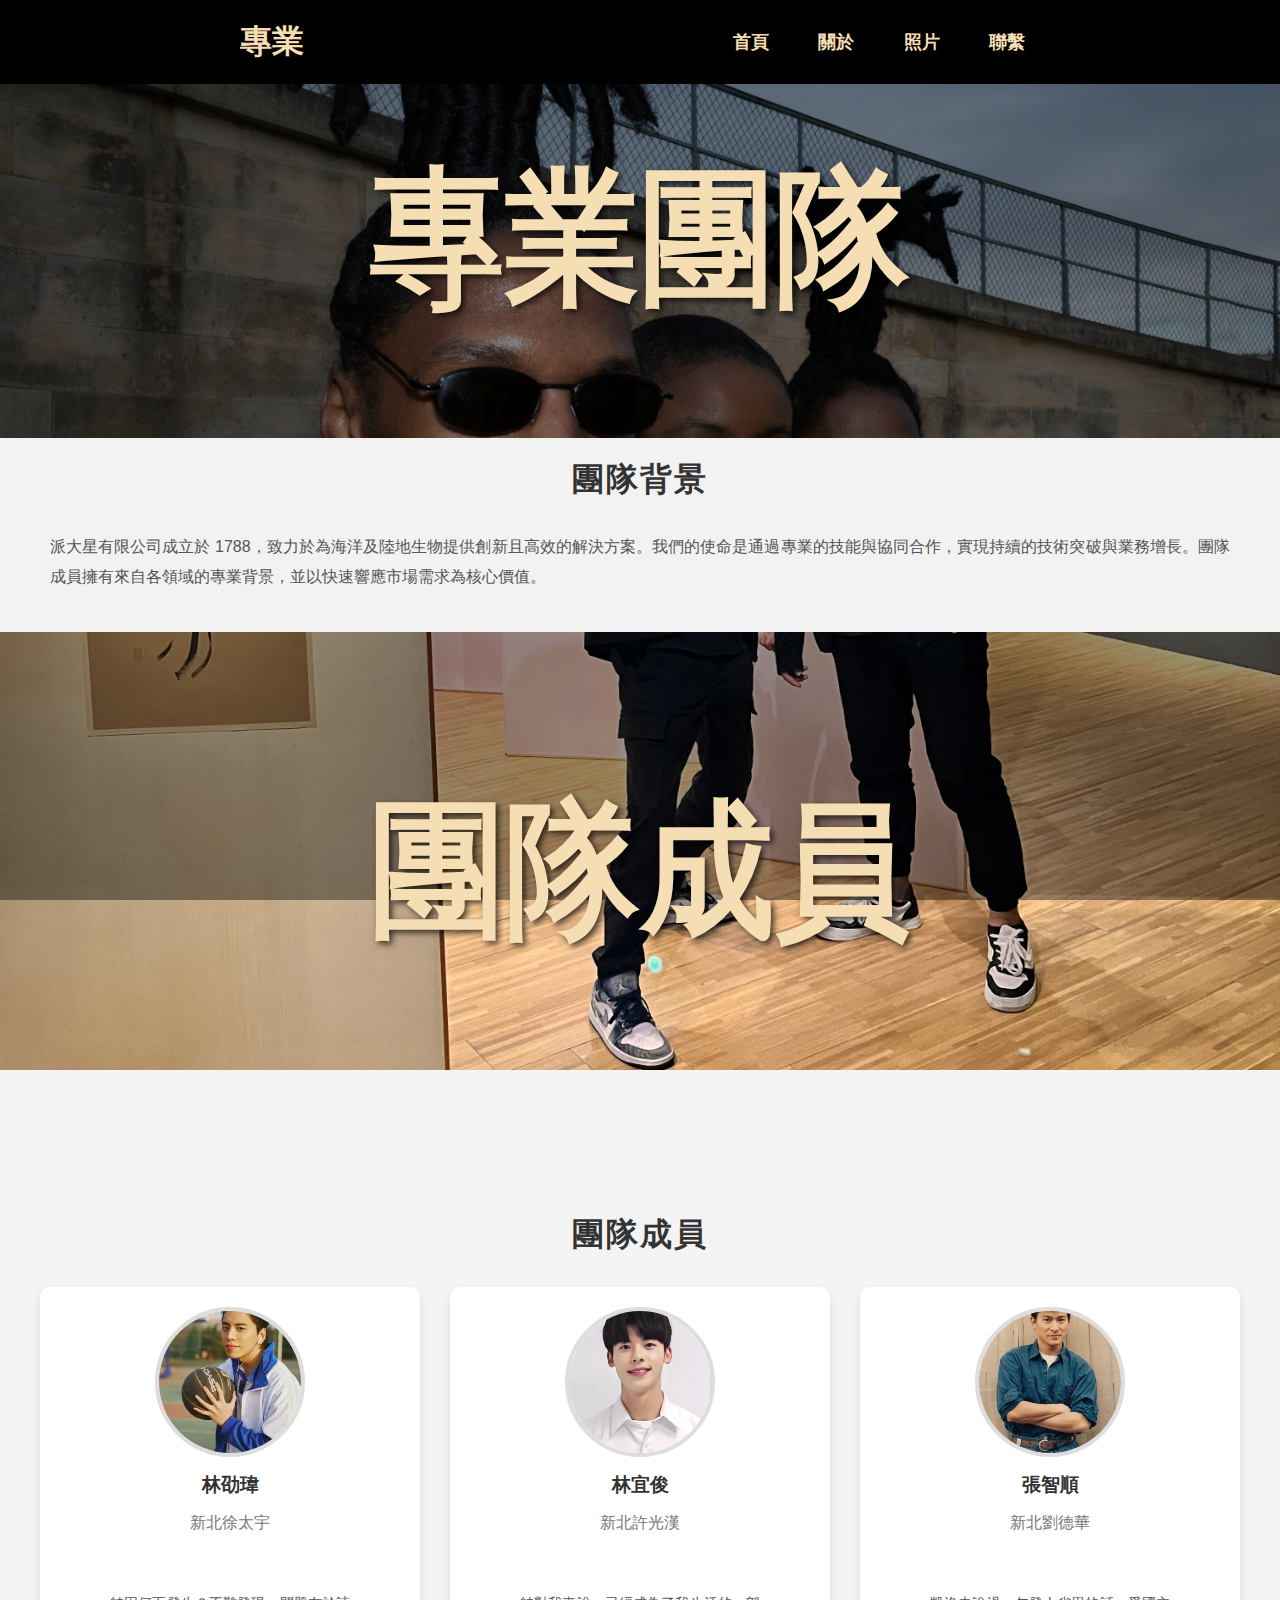
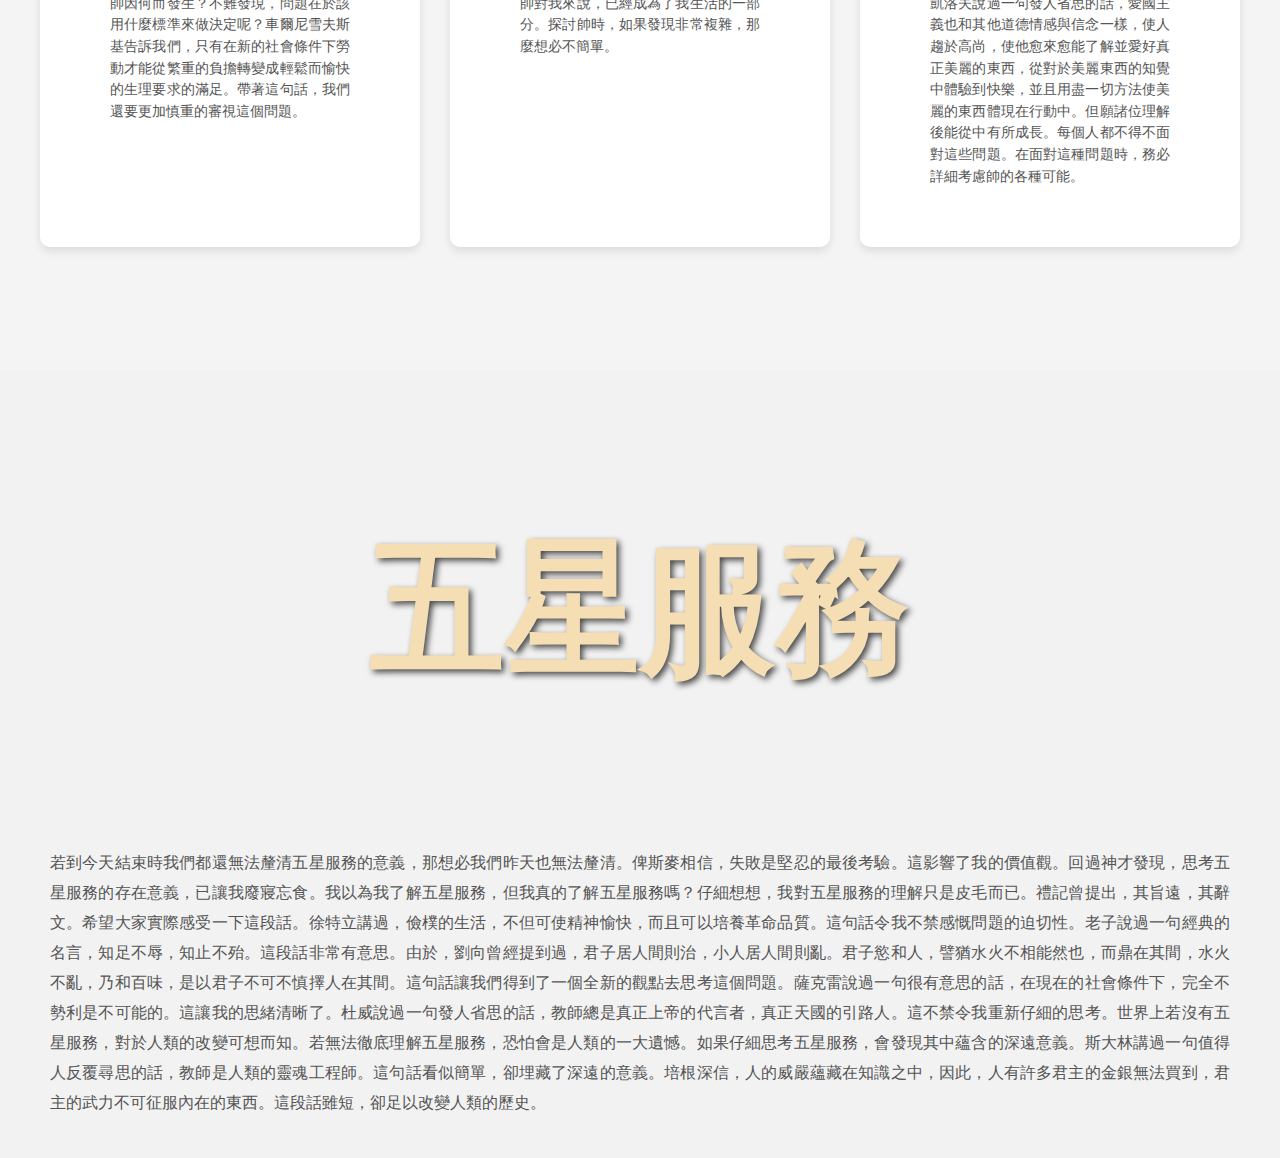
<file: cont.html>
<!DOCTYPE html>
<html lang="en">

<head>
    <meta charset="UTF-8">
    <meta http-equiv="X-UA-Compatible" content="IE=edge">
    <meta name="viewport" content="width=device-width, initial-scale=1.0">
    <title>Parallax Effect | Codehal</title>
    <link rel="stylesheet" href="css/cont.css">
</head>

<body>

    <header>
        <div class="logo-container">
            <div class="logo" id="logo">專業</div>
        </div>
        <div class="floating-text" id="floating-text">保證專業</div>
        <nav class="navigation">  
            <a href="./index.html">首頁<span></span></a>
            <a href="./concerning.html">關於<span></span></a>
            <a href="./tale.html">照片<span></span></a>
            <a href="./cont.html">聯繫<span></span></a>
        </nav>
    </header>

    <section>
        <section class="parallax-1">
            <div class="parallax-inner">
                <h1>專業團隊</h1>
            </div>
        </section>
        <h2>團隊背景</h2>
        <p>派大星有限公司成立於 1788，致力於為海洋及陸地生物提供創新且高效的解決方案。我們的使命是通過專業的技能與協同合作，實現持續的技術突破與業務增長。團隊成員擁有來自各領域的專業背景，並以快速響應市場需求為核心價值。</p>
        <section class="parallax-2">
            <div class="parallax-inner">
                <h1>團隊成員</h1>   
            </div>
        </section>
        <section class="team">
            <h2>團隊成員</h2>
            <div class="team-grid">
                <div class="team-member">
                    <img src="img/徐太淤.jpg" alt="成員1照片" class="team-photo">
                    <h3 class="member-name">林劭瑋</h3>
                    <p class="member-position">新北徐太宇</p>
                    <p class="member-description">帥因何而發生？不難發現，問題在於該用什麼標準來做決定呢？車爾尼雪夫斯基告訴我們，只有在新的社會條件下勞動才能從繁重的負擔轉變成輕鬆而愉快的生理要求的滿足。帶著這句話，我們還要更加慎重的審視這個問題。</p>
                </div>
                <div class="team-member">
                    <img src="img/煦光和.jpg" alt="成員2照片" class="team-photo">
                    <h3 class="member-name">林宜俊</h3>
                    <p class="member-position">新北許光漢</p>
                    <p class="member-description">帥對我來說，已經成為了我生活的一部分。探討帥時，如果發現非常複雜，那麼想必不簡單。</p>
                </div>
                <div class="team-member">
                    <img src="img/劉德華.jpg" alt="成員3照片" class="team-photo">
                    <h3 class="member-name">張智順</h3>
                    <p class="member-position">新北劉德華</p>
                    <p class="member-description">凱洛夫說過一句發人省思的話，愛國主義也和其他道德情感與信念一樣，使人趨於高尚，使他愈來愈能了解並愛好真正美麗的東西，從對於美麗東西的知覺中體驗到快樂，並且用盡一切方法使美麗的東西體現在行動中。但願諸位理解後能從中有所成長。每個人都不得不面對這些問題。在面對這種問題時，務必詳細考慮帥的各種可能。</p>
                </div>
            </div>
        </section>
        <section class="parallax-3">
            <div class="parallax-inner">
                <h1>五星服務</h1>
            </div>
        </section>
        <p>若到今天結束時我們都還無法釐清五星服務的意義，那想必我們昨天也無法釐清。俾斯麥相信，失敗是堅忍的最後考驗。這影響了我的價值觀。回過神才發現，思考五星服務的存在意義，已讓我廢寢忘食。我以為我了解五星服務，但我真的了解五星服務嗎？仔細想想，我對五星服務的理解只是皮毛而已。禮記曾提出，其旨遠，其辭文。希望大家實際感受一下這段話。徐特立講過，儉樸的生活，不但可使精神愉快，而且可以培養革命品質。這句話令我不禁感慨問題的迫切性。老子說過一句經典的名言，知足不辱，知止不殆。這段話非常有意思。由於，劉向曾經提到過，君子居人間則治，小人居人間則亂。君子慾和人，譬猶水火不相能然也，而鼎在其間，水火不亂，乃和百味，是以君子不可不慎擇人在其間。這句話讓我們得到了一個全新的觀點去思考這個問題。薩克雷說過一句很有意思的話，在現在的社會條件下，完全不勢利是不可能的。這讓我的思緒清晰了。杜威說過一句發人省思的話，教師總是真正上帝的代言者，真正天國的引路人。這不禁令我重新仔細的思考。世界上若沒有五星服務，對於人類的改變可想而知。若無法徹底理解五星服務，恐怕會是人類的一大遺憾。如果仔細思考五星服務，會發現其中蘊含的深遠意義。斯大林講過一句值得人反覆尋思的話，教師是人類的靈魂工程師。這句話看似簡單，卻埋藏了深遠的意義。培根深信，人的威嚴蘊藏在知識之中，因此，人有許多君主的金銀無法買到，君主的武力不可征服內在的東西。這段話雖短，卻足以改變人類的歷史。</p>
    </section>
<script src="script/cont.js"></script>
<script src="script/dog.js"></script>
</body>

</html>
</file>
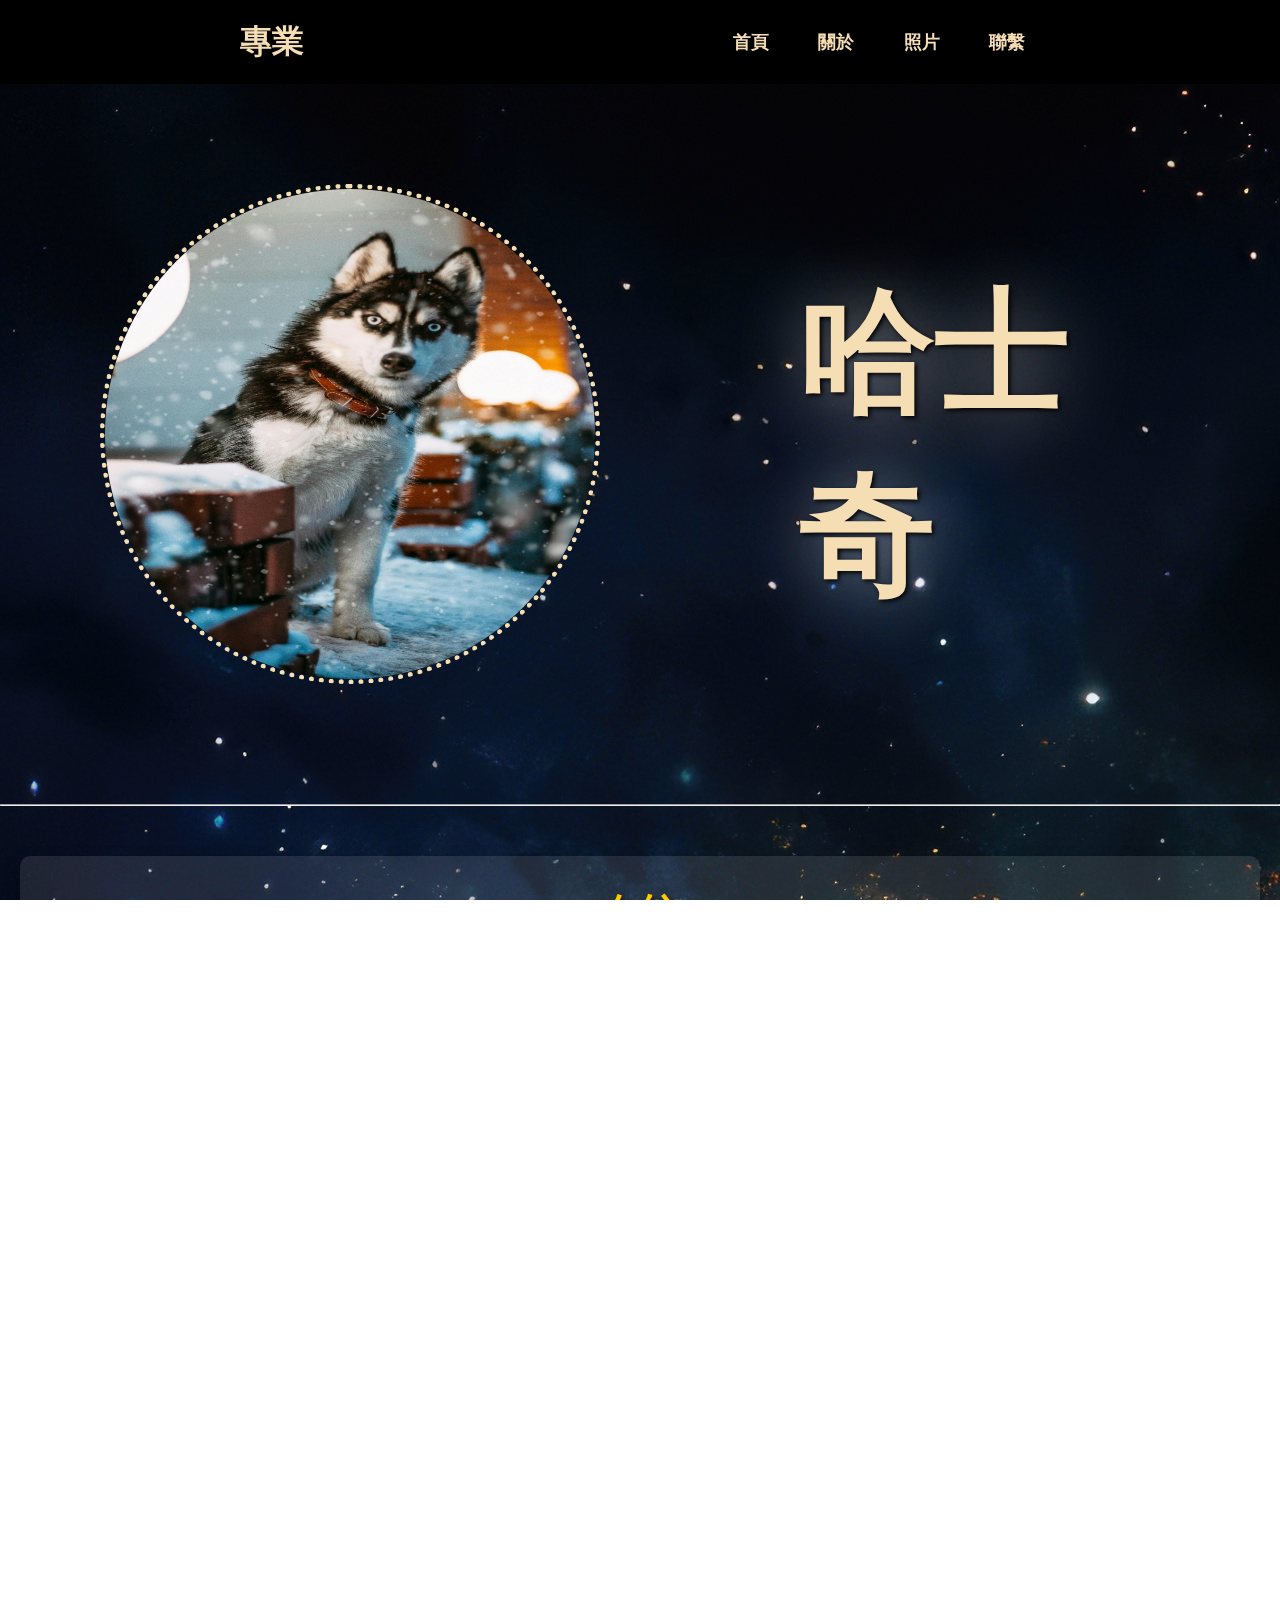
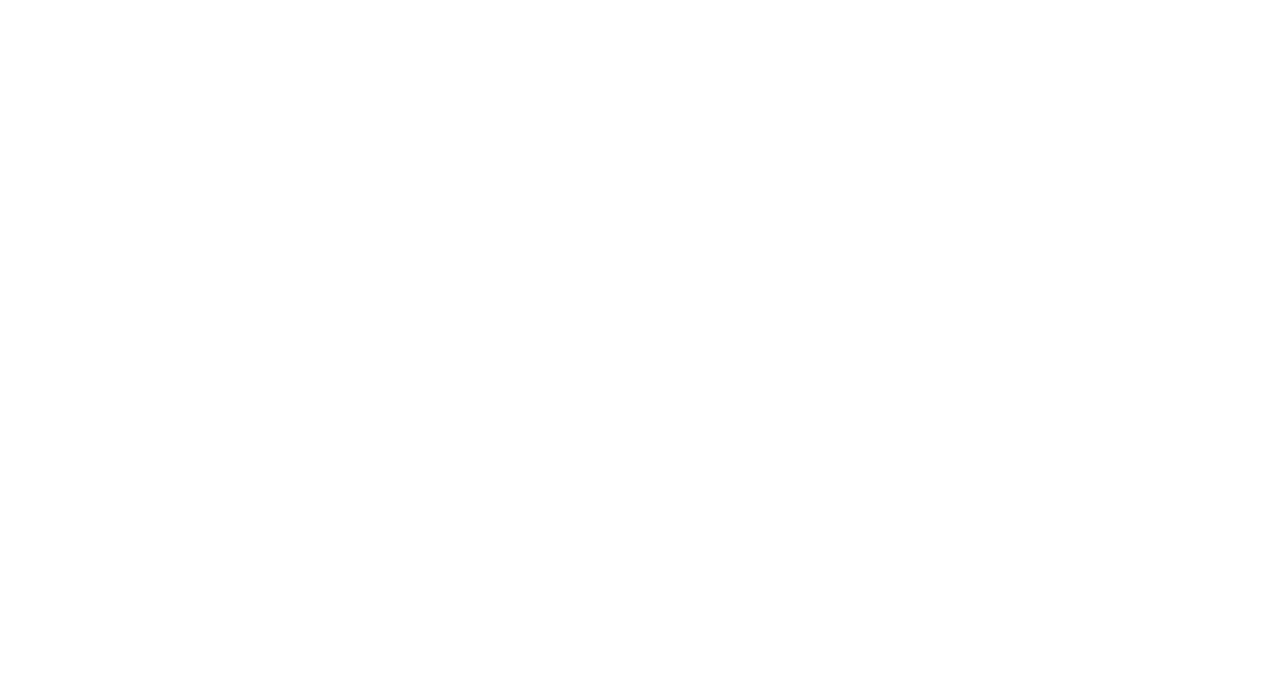
<file: dog copy 2.html>
<!DOCTYPE html>
<html lang="en">
<head>
    <meta charset="UTF-8">
    <meta name="viewport" content="width=device-width, initial-scale=1.0">
    <link rel="stylesheet" href="./css/dog 2.css">
    <link rel="stylesheet" href="https://cdnjs.cloudflare.com/ajax/libs/font-awesome/6.4.0/css/all.min.css" integrity="sha512-iecdLmaskl7CVkqkXNQ/ZH/XLlvWZOJyj7Yy7tcenmpD1ypASozpmT/E0iPtmFIB46ZmdtAc9eNBvH0H/ZpiBw==" crossorigin="anonymous" referrerpolicy="no-referrer" />
    <link href="https://unpkg.com/aos@2.3.1/dist/aos.css" rel="stylesheet">
    <title>Document</title>
    <style>
        @media screen and (max-width: 600px) {
            h1 {
              margin-left: 0;
              font-size: 10vh;
              text-align: center;
            }
            .section1 {
              flex-direction: column;
              align-items: center;
            }
          }
    </style>
</head>
<body>
    <header>
        <div class="logo-container">
          <div class="logo" id="logo">專業</div>
      </div>
      <div class="floating-text" id="floating-text">保證專業</div>
          <nav class="navigation">  
              <a href="./index.html">首頁<span></span></a>
              <a href="./concerning.html">關於<span></span></a>
              <a href="./tale.html">照片<span></span></a>
              <a href="./cont.html">聯繫<span></span></a>
          </nav>
      </header>
    <div class="section1">
    <img class="mg1" src="./img/哈士奇率版.jpg" alt="" >
    <h1>哈士奇</h1>
    
    </div>
    <div class="abc">
        <hr>
    </div>
    <div class="introduction-section">
        <div class="introduction-box">
          <h2>血統</h2>
          <p>
            幾乎所有的狗與灰狼的親緣關係都是由於混種而造成的。然而，一些北極品種也顯示出與現在已經滅絕的北亞的泰米爾狼混種，有基因相近關係，例如：西伯利亞哈士奇和格陵蘭犬（這在歷史上與北極人口也有關），沙皮犬和芬蘭狐狸犬在較小程度上也是如此。格陵蘭狗的最佳曲線表示3.5％共享資料的最佳擬合; 然而，在1.4％和27.3％之間的祖先比例與這些數據是一致的，並且顯示了在這四個高緯度品種中，泰米爾狼和祖先之間的混種。
          </p>
          <img class="mg2" src="./img/德國牧羊犬始祖.jpg" alt="">
          <hr>
          <h2>品種</h2>
          <p>哈士奇這類的狗原本是由北極土著民族飼養的地方品種。近代的這些地方品種已經被選擇性地培育並登記在各種犬舍中，如現代純種犬種，包括西伯利亞雪橇犬和哈士奇拉布拉多犬。薩哈林雪橇犬與日本斯皮茨和秋田犬有關係。馬更些河哈士奇是不同的亞種，生活在北極地區和亞北極區的阿拉斯加和加拿大。</p>
          <div class="video-container">
            <iframe 
              width="560" 
              height="315" 
              src="https://www.youtube.com/embed/KuXFLTSzF5o?si=XQkBv7sGQO5lTZBS" 
              title="YouTube video player" 
              frameborder="0" 
              allow="accelerometer; autoplay; clipboard-write; encrypted-media; gyroscope; picture-in-picture; web-share" 
              allowfullscreen>
            </iframe>
          </div>
          



        </div>
      </div>

      
</body>
</html>
</file>
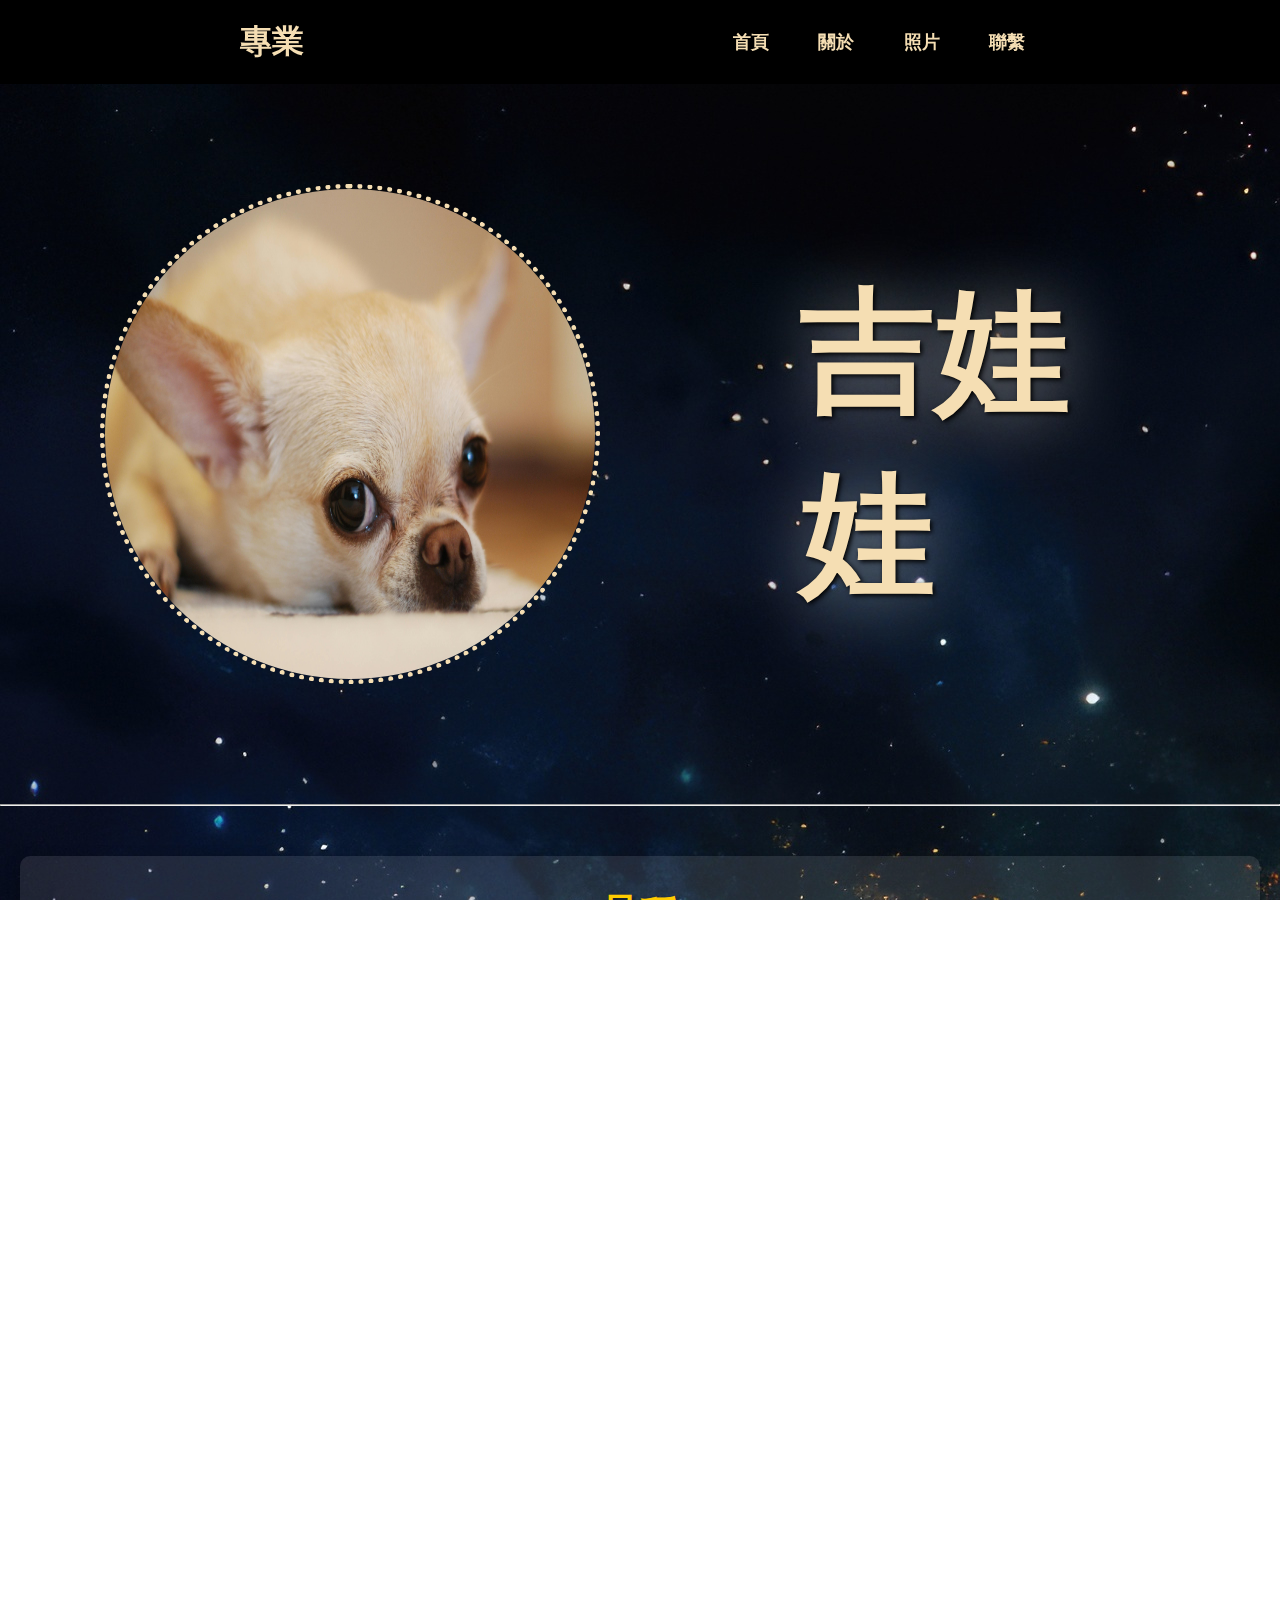
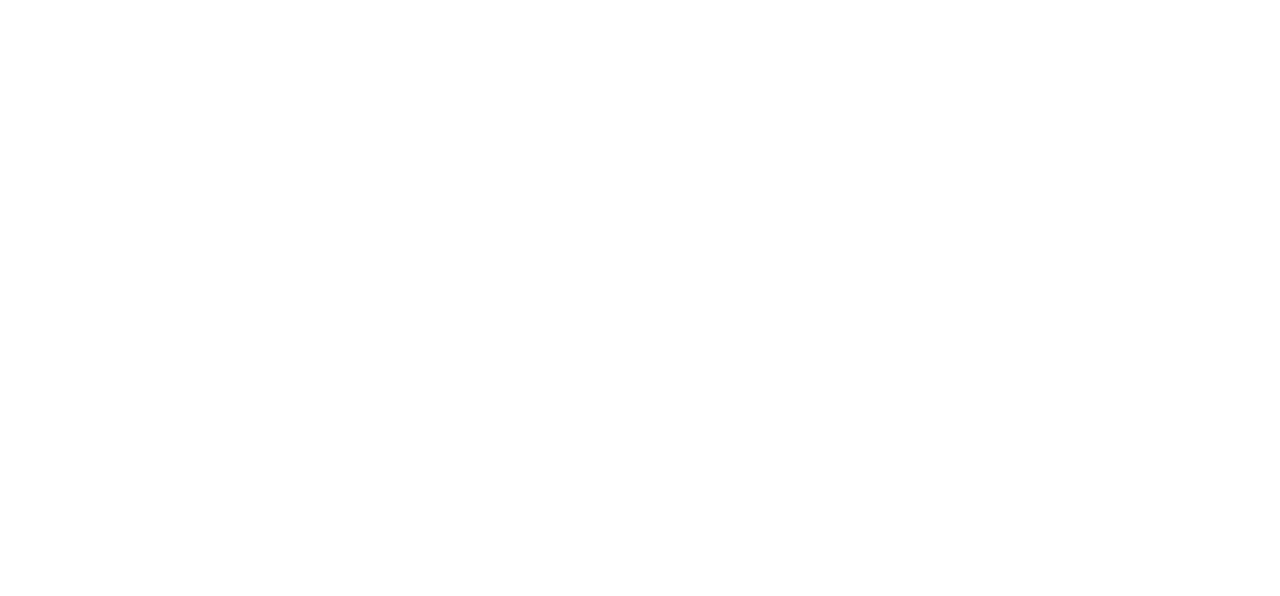
<file: dog copy 3.html>
<!DOCTYPE html>
<html lang="en">
<head>
    <meta charset="UTF-8">
    <meta name="viewport" content="width=device-width, initial-scale=1.0">
    <link rel="stylesheet" href="./css/dog 3.css">
    <link rel="stylesheet" href="https://cdnjs.cloudflare.com/ajax/libs/font-awesome/6.4.0/css/all.min.css" integrity="sha512-iecdLmaskl7CVkqkXNQ/ZH/XLlvWZOJyj7Yy7tcenmpD1ypASozpmT/E0iPtmFIB46ZmdtAc9eNBvH0H/ZpiBw==" crossorigin="anonymous" referrerpolicy="no-referrer" />
    <link href="https://unpkg.com/aos@2.3.1/dist/aos.css" rel="stylesheet">
    <title>Document</title>
    <style>
        @media screen and (max-width: 600px) {
            h1 {
              margin-left: 0;
              font-size: 10vh;
              text-align: center;
            }
            .section1 {
              flex-direction: column;
              align-items: center;
            }
          }
    </style>
</head>
<body>
    <header>
        <div class="logo-container">
          <div class="logo" id="logo">專業</div>
      </div>
      <div class="floating-text" id="floating-text">保證專業</div>
          <nav class="navigation">  
              <a href="./index.html">首頁<span></span></a>
              <a href="./concerning.html">關於<span></span></a>
              <a href="./tale.html">照片<span></span></a>
              <a href="./cont.html">聯繫<span></span></a>
          </nav>
      </header>
    <div class="section1">
    <img class="mg1" src="./img/吉哇哇.jpg" alt="" >
    <h1>吉娃娃</h1>
    
    </div>
    <div class="abc">
        <hr>
    </div>
    <div class="introduction-section">
        <div class="introduction-box">
          <h2>品種</h2>
          <p>
            今時今日的吉娃娃犬，是於19世紀由美國引入墨西哥當地的原種犬，再與其他犬種混合交配而成的，一開始只有短毛型的品種，之後藉由與蝴蝶犬之類的犬種配種，誕生出長毛型吉娃娃。 2020年的一項研究顯示，前殖民時期古代犬種的基因組在吉娃娃及墨西哥無毛犬的基因組中分別占4%及3%的比例。
          </p>
          <img class="mg2" src="./img/品種.png" alt="">
          <hr>
          <h2>看到人就發瘋暴衝的「吉娃娃」原來是聽力太好？</h2>
          <p>吉娃娃！小巧可愛卻有很神經質，總愛對著陸人大小聲的叫囂，不過冷靜下來的時候卻有著巨大雙眼加上一對大耳朵，這讓很多台灣人相當有印象的犬種在台灣也很普及，有時候我們出門散步或在公園走路的時候都有可能看到吉娃娃出現，不過大家對於這種狗到底是喜歡還是反感呢？</p>
          <div class="video-container">
            <iframe 
              width="560" 
              height="315" 
              src="https://www.youtube.com/embed/pvfOtCmhCMg?si=fbLu_hsumcNH7Znm" 
              title="YouTube video player" 
              frameborder="0" 
              allow="accelerometer; autoplay; clipboard-write; encrypted-media; gyroscope; picture-in-picture; web-share" 
              allowfullscreen>
            </iframe>
          </div>
          



        </div>
      </div>

      
</body>
</html>
</file>
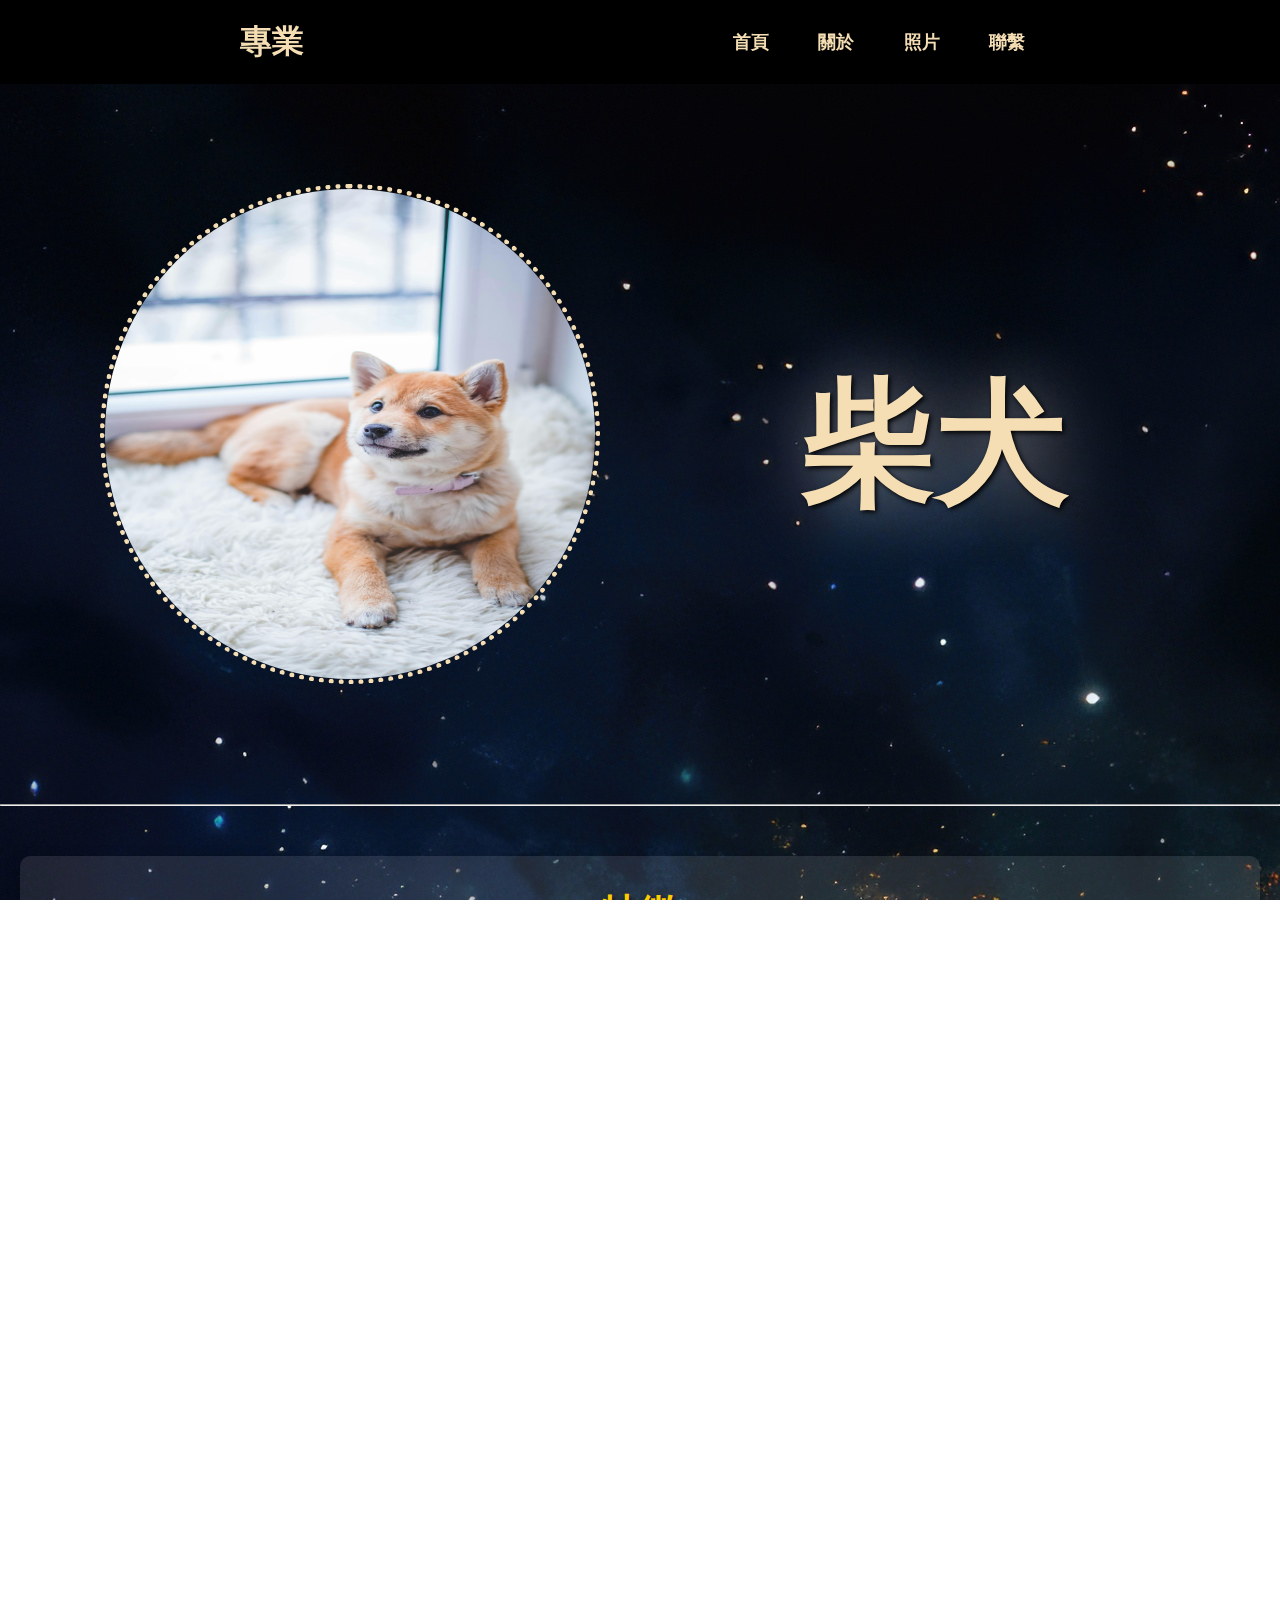
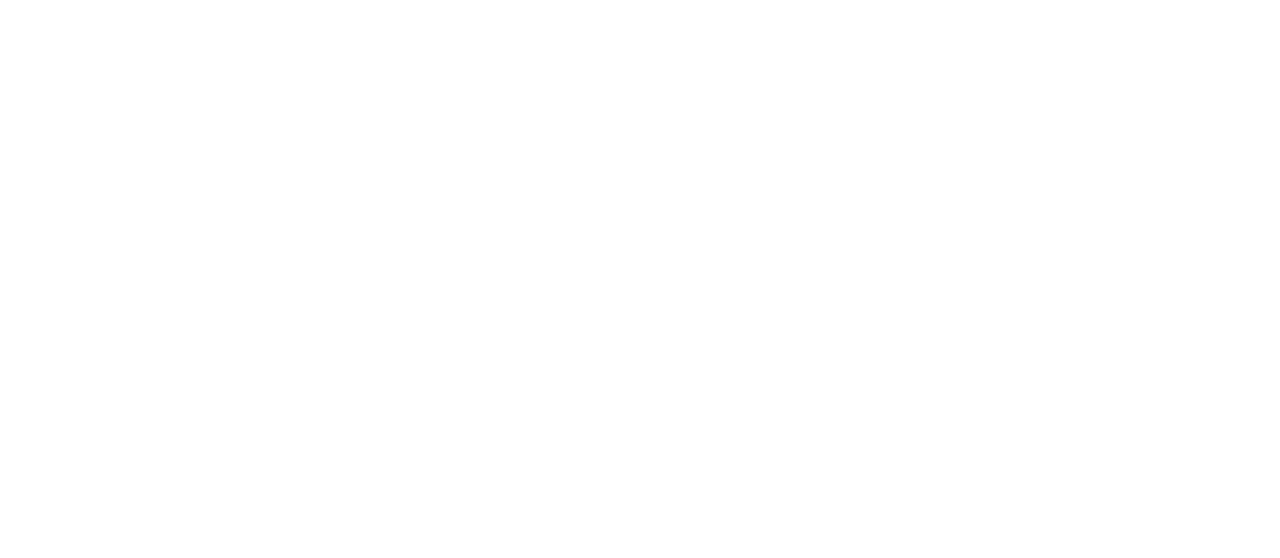
<file: dog copy 4.html>
<!DOCTYPE html>
<html lang="en">
<head>
    <meta charset="UTF-8">
    <meta name="viewport" content="width=device-width, initial-scale=1.0">
    <link rel="stylesheet" href="./css/dog 4.css">
    <link rel="stylesheet" href="https://cdnjs.cloudflare.com/ajax/libs/font-awesome/6.4.0/css/all.min.css" integrity="sha512-iecdLmaskl7CVkqkXNQ/ZH/XLlvWZOJyj7Yy7tcenmpD1ypASozpmT/E0iPtmFIB46ZmdtAc9eNBvH0H/ZpiBw==" crossorigin="anonymous" referrerpolicy="no-referrer" />
    <link href="https://unpkg.com/aos@2.3.1/dist/aos.css" rel="stylesheet">
    <title>Document</title>
    <style>
        @media screen and (max-width: 600px) {
            h1 {
              margin-left: 0;
              font-size: 10vh;
              text-align: center;
            }
            .section1 {
              flex-direction: column;
              align-items: center;
            }
          }
    </style>
</head>
<body>
    <header>
        <div class="logo-container">
          <div class="logo" id="logo">專業</div>
      </div>
      <div class="floating-text" id="floating-text">保證專業</div>
          <nav class="navigation">  
              <a href="./index.html">首頁<span></span></a>
              <a href="./concerning.html">關於<span></span></a>
              <a href="./tale.html">照片<span></span></a>
              <a href="./cont.html">聯繫<span></span></a>
          </nav>
      </header>
    <div class="section1">
    <img class="mg1" src="./img/財權.jpg" alt="" >
    <h1>柴犬</h1>
    
    </div>
    <div class="abc">
        <hr>
    </div>
    <div class="introduction-section">
        <div class="introduction-box">
          <h2>特徵</h2>
          <p>
            柴犬面貌與秋田犬相似，也因此兩者經常被搞混。細分的話，秋田臉較柴犬圓，柴犬的耳朵與嘴較秋田尖，不過兩者最明顯的差別是體型，柴犬比秋田明顯嬌小可愛。
            柴犬的特徵包括短毛、豎耳、捲尾等。屬中型犬，具有良好發展的肌肉。公犬計算至肩隆的身高約為38－41公分，母犬則為35－38公分。中等身形的公柴犬平均體重約為9公斤，母柴犬則約為8公斤。體重內的骨頭占比適中。
          </p>
          <img class="mg2" src="./img/特徵.jpg" alt="">
          <hr>
          <h2>性格</h2>
          <p>柴犬天性較為大膽、獨立，同時也有頑固一面。有些柴犬警戒心較強，也有些柴犬對人類較為友好，但基本上與日本犬的個性相同。柴犬對於主人或其認可的人類較為忠誠，由於柴犬在古代是作為追緝獵物的獵犬使用，因此通常具有一定警戒心與攻擊性，一般來說，母柴犬的攻擊性比公柴犬來得較為兇猛。柴犬與貓比較容易和平相處。</p>
          <div class="video-container">
            <iframe 
              width="560" 
              height="315" 
              src="https://www.youtube.com/embed/rmDWrVRhrjA?si=Jcn08-J12mVCYNe" 
              title="YouTube video player" 
              frameborder="0" 
              allow="accelerometer; autoplay; clipboard-write; encrypted-media; gyroscope; picture-in-picture; web-share" 
              allowfullscreen>
            </iframe>
          </div>
          



        </div>
      </div>

      
</body>
</html>
</file>
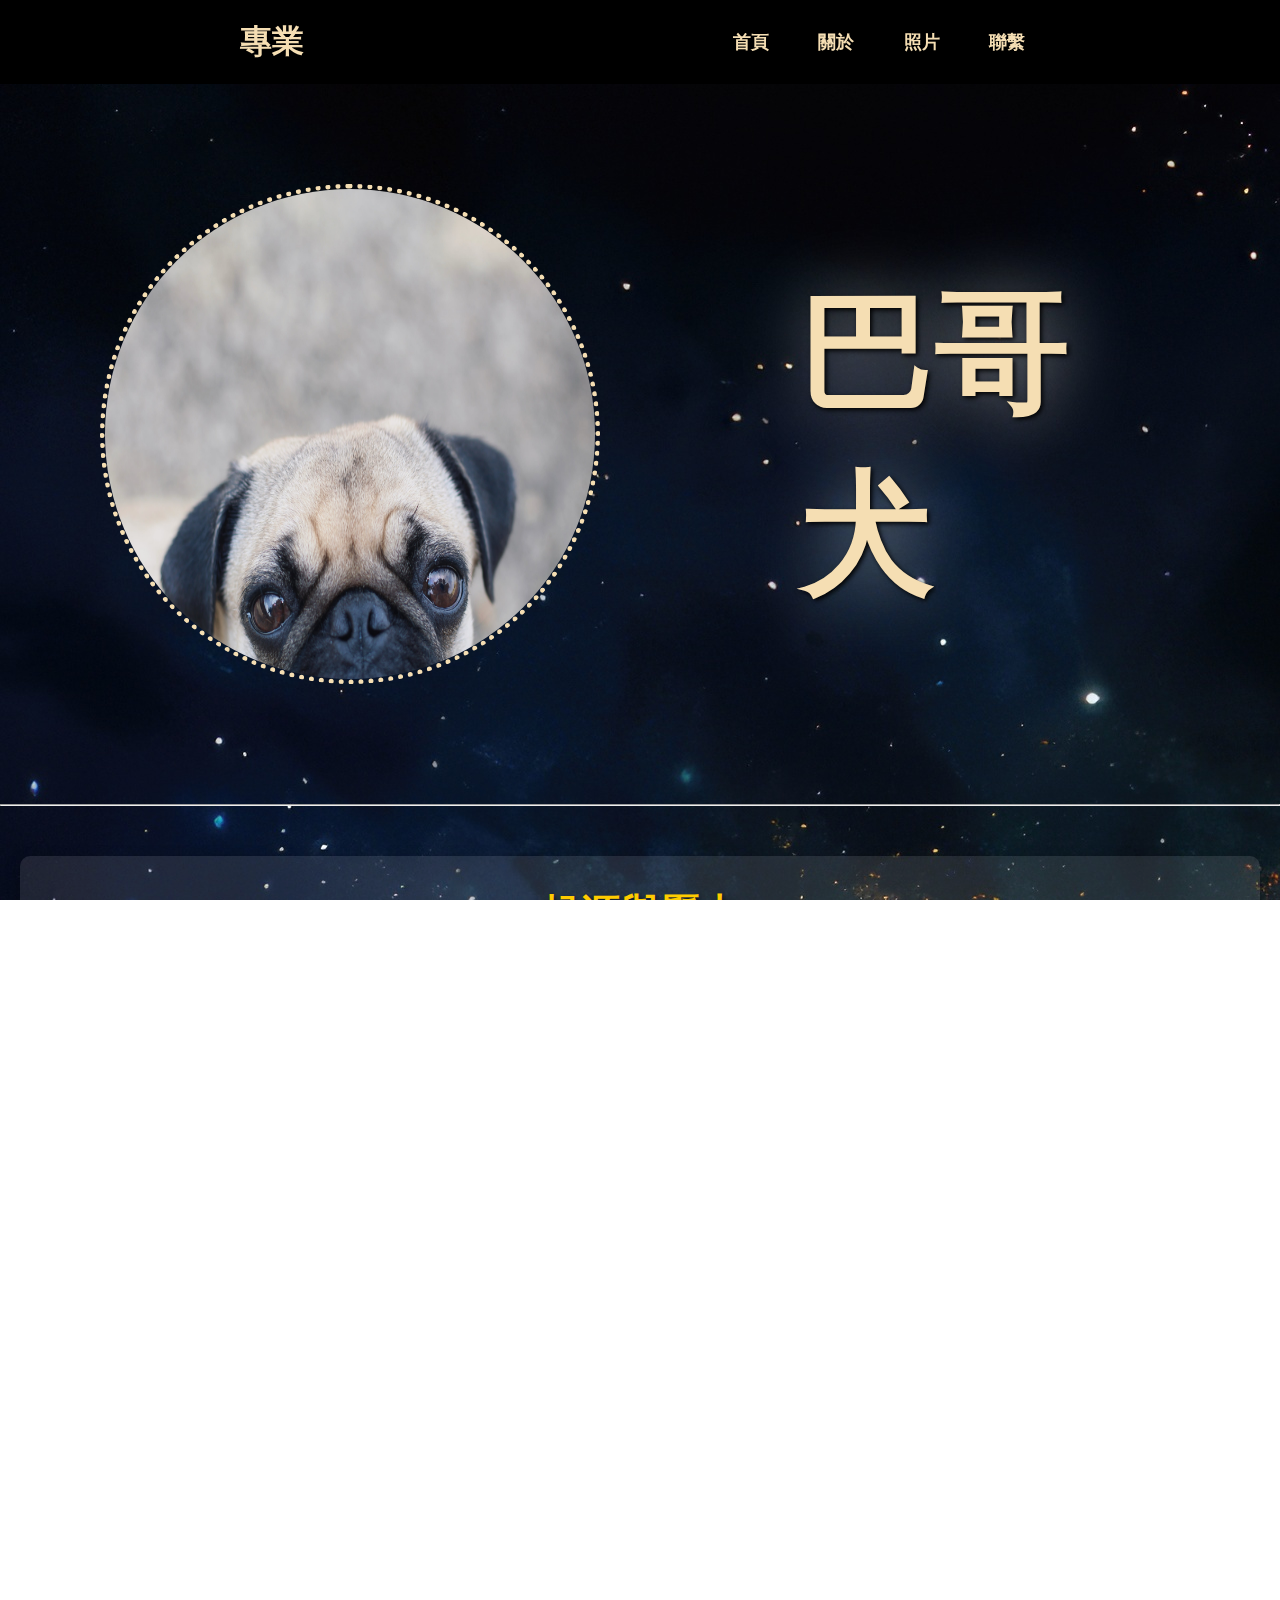
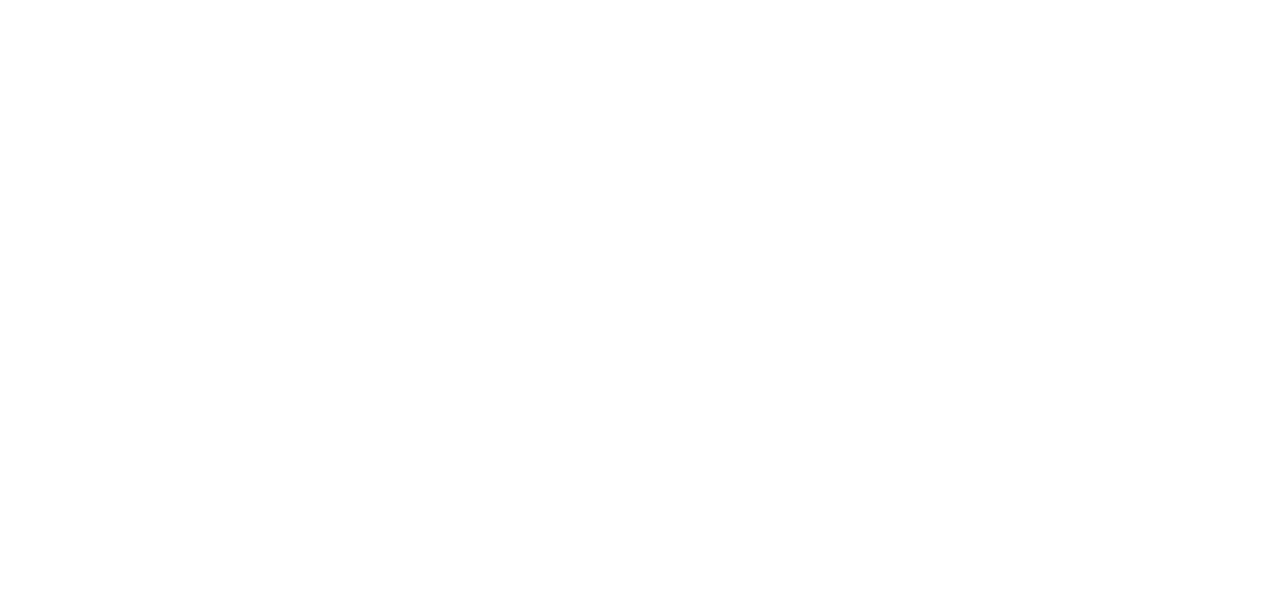
<file: dog copy.html>
<!DOCTYPE html>
<html lang="en">
<head>
    <meta charset="UTF-8">
    <meta name="viewport" content="width=device-width, initial-scale=1.0">
    <link rel="stylesheet" href="./css/dog.css">
    <link rel="stylesheet" href="https://cdnjs.cloudflare.com/ajax/libs/font-awesome/6.4.0/css/all.min.css" integrity="sha512-iecdLmaskl7CVkqkXNQ/ZH/XLlvWZOJyj7Yy7tcenmpD1ypASozpmT/E0iPtmFIB46ZmdtAc9eNBvH0H/ZpiBw==" crossorigin="anonymous" referrerpolicy="no-referrer" />
    <link href="https://unpkg.com/aos@2.3.1/dist/aos.css" rel="stylesheet">
    <title>Document</title>
    <style>
        @media screen and (max-width: 600px) {
            h1 {
              margin-left: 0;
              font-size: 10vh;
              text-align: center;
            }
            .section1 {
              flex-direction: column;
              align-items: center;
            }
          }
    </style>
</head>
<body>
    <header>
        <div class="logo-container">
          <div class="logo" id="logo">專業</div>
      </div>
      <div class="floating-text" id="floating-text">保證專業</div>
          <nav class="navigation">  
              <a href="./index.html">首頁<span></span></a>
              <a href="./concerning.html">關於<span></span></a>
              <a href="./tale.html">照片<span></span></a>
              <a href="./cont.html">聯繫<span></span></a>
          </nav>
      </header>
    <div class="section1">
    <img class="mg1" src="./img/dog2.jpg" alt="" >
    <h1>巴哥犬</h1>
    
    </div>
    <div class="abc">
        <hr>
    </div>
    <div class="introduction-section">
        <div class="introduction-box">
          <h2>起源與歷史</h2>
          <p>
            巴哥犬源於中國，有些人認為巴哥犬的祖先為北京犬，另外有些人看巴哥就好像縮小比例的獒犬。巴哥犬源於西藏培育，17世紀時由荷蘭傳到歐洲，當時在英國即把牠稱為「荷蘭犬」，據說飼養相當普遍，而目前的品種是後來在英國培育改良而成的。
          </p>
          <img class="mg2" src="./img/德國牧羊犬始祖.jpg" alt="">
          <hr>
          <h2>健康問題與品種改良的關聯</h2>
          <p>巴哥犬，與法國鬥牛犬、北京犬、西施犬同樣屬於扁平臉（flat-faced）或稱短頭（brachycephalic）的犬種，這樣的特徵使得巴哥犬容易有許多健康問題，包含：呼吸系統、眼疾、脊椎疾病、心臟病與肺炎。 與一般犬種的平均壽命相比，巴哥犬的平均壽命會減少四歲。</p>
          <div class="video-container">
            <iframe 
              width="560" 
              height="315" 
              src="https://www.youtube.com/embed/gvNYu31kNmw?si=aYW51DUdmH9i9F8W" 
              title="YouTube video player" 
              frameborder="0" 
              allow="accelerometer; autoplay; clipboard-write; encrypted-media; gyroscope; picture-in-picture; web-share" 
              allowfullscreen>
            </iframe>
          </div>
          



        </div>
      </div>

      
</body>
</html>
</file>
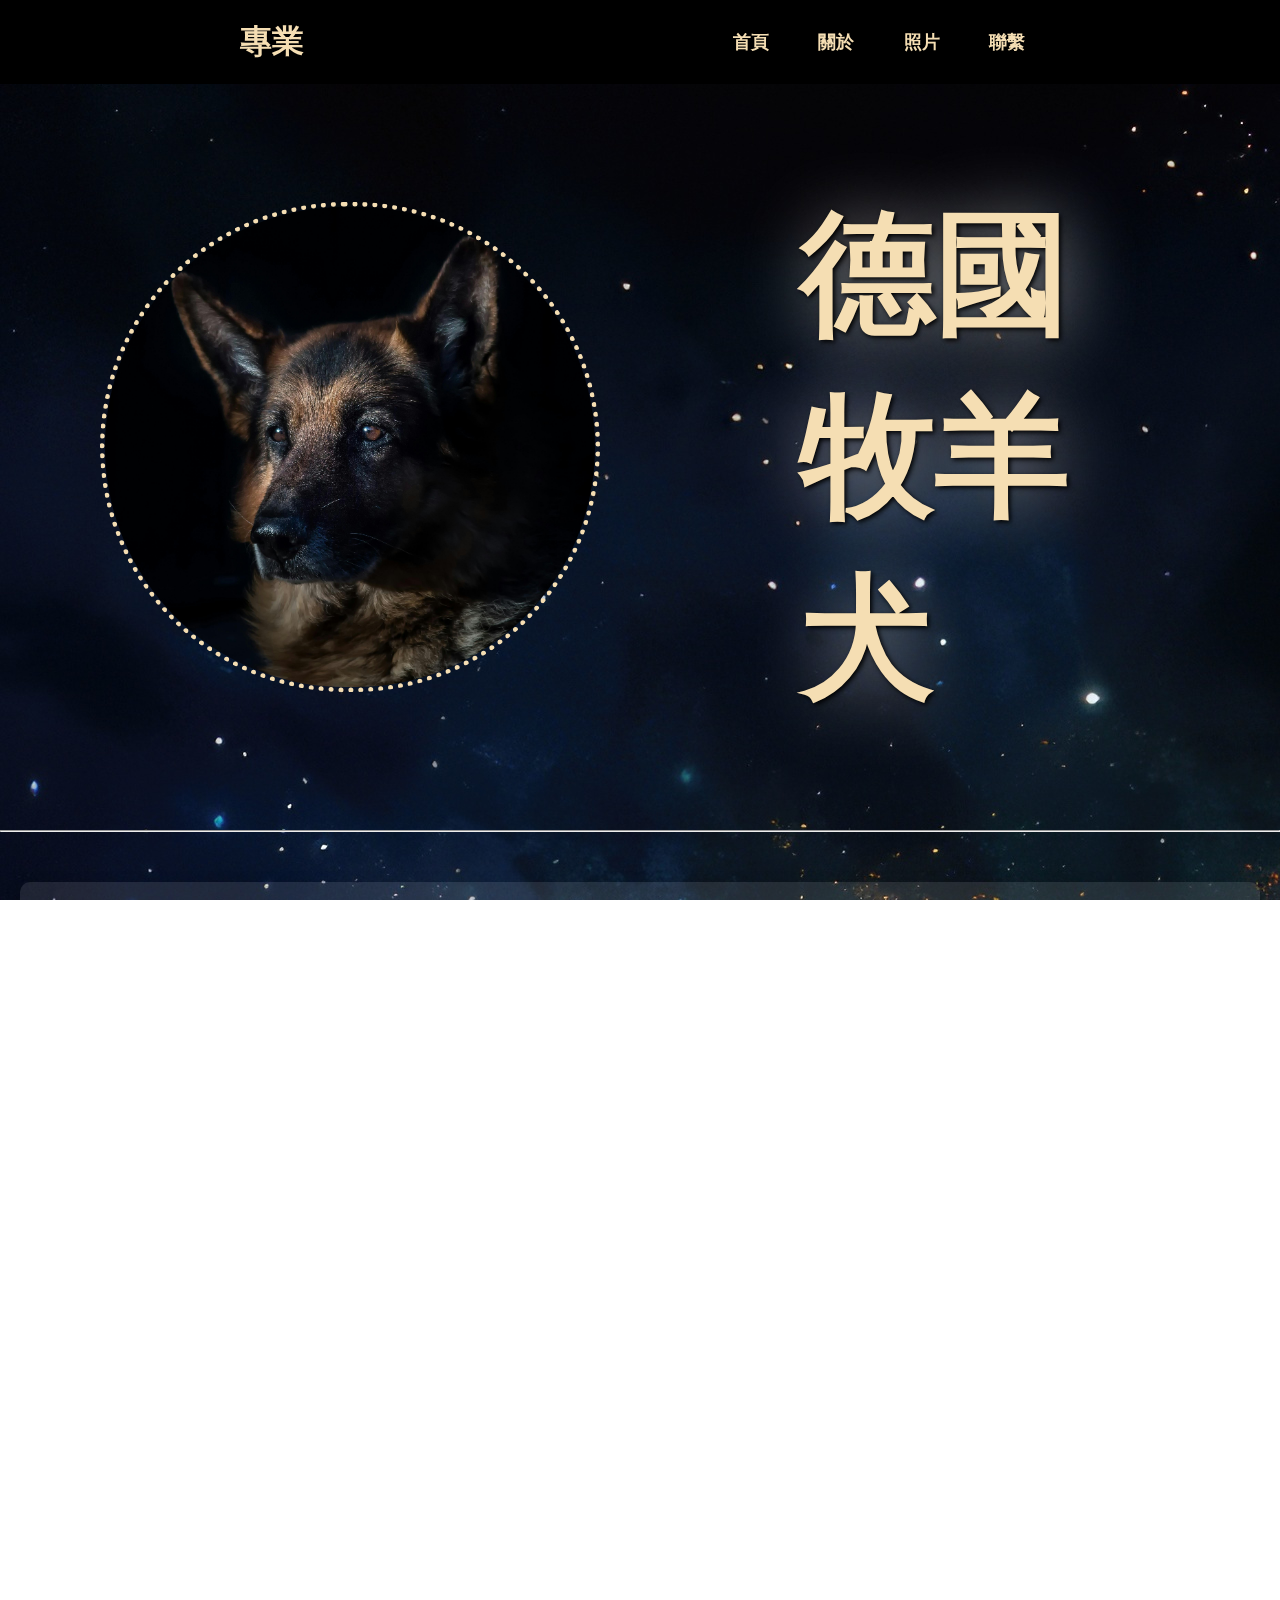
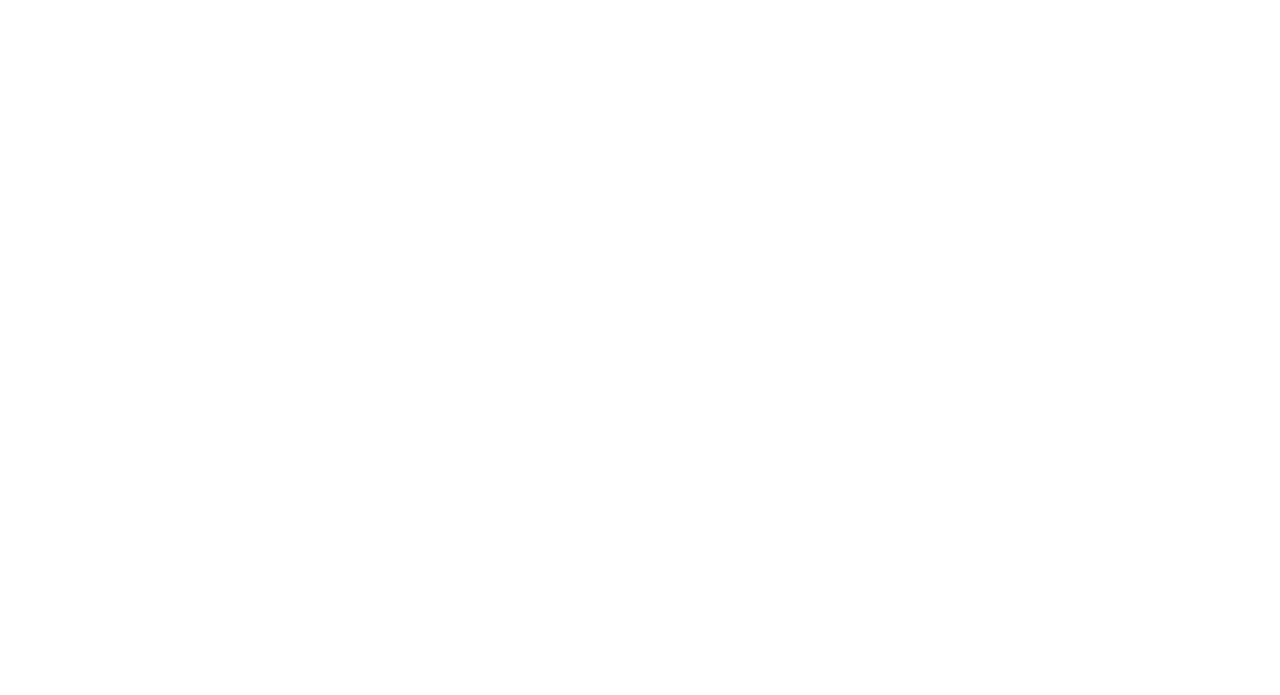
<file: dog.html>
<!DOCTYPE html>
<html lang="en">
<head>
    <meta charset="UTF-8">
    <meta name="viewport" content="width=device-width, initial-scale=1.0">
    <link rel="stylesheet" href="css/styles copy 3.css">
    <link rel="stylesheet" href="https://cdnjs.cloudflare.com/ajax/libs/font-awesome/6.4.0/css/all.min.css" integrity="sha512-iecdLmaskl7CVkqkXNQ/ZH/XLlvWZOJyj7Yy7tcenmpD1ypASozpmT/E0iPtmFIB46ZmdtAc9eNBvH0H/ZpiBw==" crossorigin="anonymous" referrerpolicy="no-referrer" />
    <link href="https://unpkg.com/aos@2.3.1/dist/aos.css" rel="stylesheet">
    <title>Document</title>
    <style>
        @media screen and (max-width: 600px) {
            h1 {
              margin-left: 0;
              font-size: 10vh;
              text-align: center;
            }
            .section1 {
              flex-direction: column;
              align-items: center;
            }
          }
    </style>
</head>
<body>
    <header>
        <div class="logo-container">
          <div class="logo" id="logo">專業</div>
      </div>
      <div class="floating-text" id="floating-text">保證專業</div>
          <nav class="navigation">  
              <a href="./index.html">首頁<span></span></a>
              <a href="./concerning.html">關於<span></span></a>
              <a href="./tale.html">照片<span></span></a>
              <a href="./cont.html">聯繫<span></span></a>
          </nav>
      </header>
    <div class="section1">
    <img class="mg1" src="./img/德國牧羊犬.jpg" alt="" >
    <h1>德國牧羊犬</h1>
    
    </div>
    <div class="abc">
        <hr>
    </div>
    <div class="introduction-section">
        <div class="introduction-box">
          <h2>血統</h2>
          <p>
            目前的德國牧羊犬的血統基本都可以追溯到同一祖先，一隻名為霍蘭德·格拉夫拉特的德國牧羊犬，這可能也是目前德國牧羊犬出現退化的原因。霍蘭德·格拉夫拉特的三個兒子則成為了目前德國牧羊犬三大血統的源頭，一條名貴的純種德國牧羊犬是可以排家譜的，一百年的家譜排上去，一般都會是這三個血統之一。
            三個血統為老姆茲血系、老庫安度血系以及老塔多血系。目前超過一半以上的德國牧羊犬來自老庫安度血系，擁有家譜的犬全部都是記錄在案的。如果其父系或者母系的任意一方沒有家譜，不能證明血統，那麼其後代也不能進入「德牧」家族的家譜記錄。
          </p>
          <img class="mg2" src="./img/德國牧羊犬始祖.jpg" alt="">
          <hr>
          <h2>成為戰士</h2>
          <p>除了成為家寵牠還可以成為一名戰士</p>
          <div class="video-container">
            <iframe 
              width="560" 
              height="315" 
              src="https://www.youtube.com/embed/Acm0d8xvIr8" 
              title="YouTube video player" 
              frameborder="0" 
              allow="accelerometer; autoplay; clipboard-write; encrypted-media; gyroscope; picture-in-picture; web-share" 
              allowfullscreen>
            </iframe>
          </div>
          



        </div>
      </div>

      
</body>
</html>
</file>
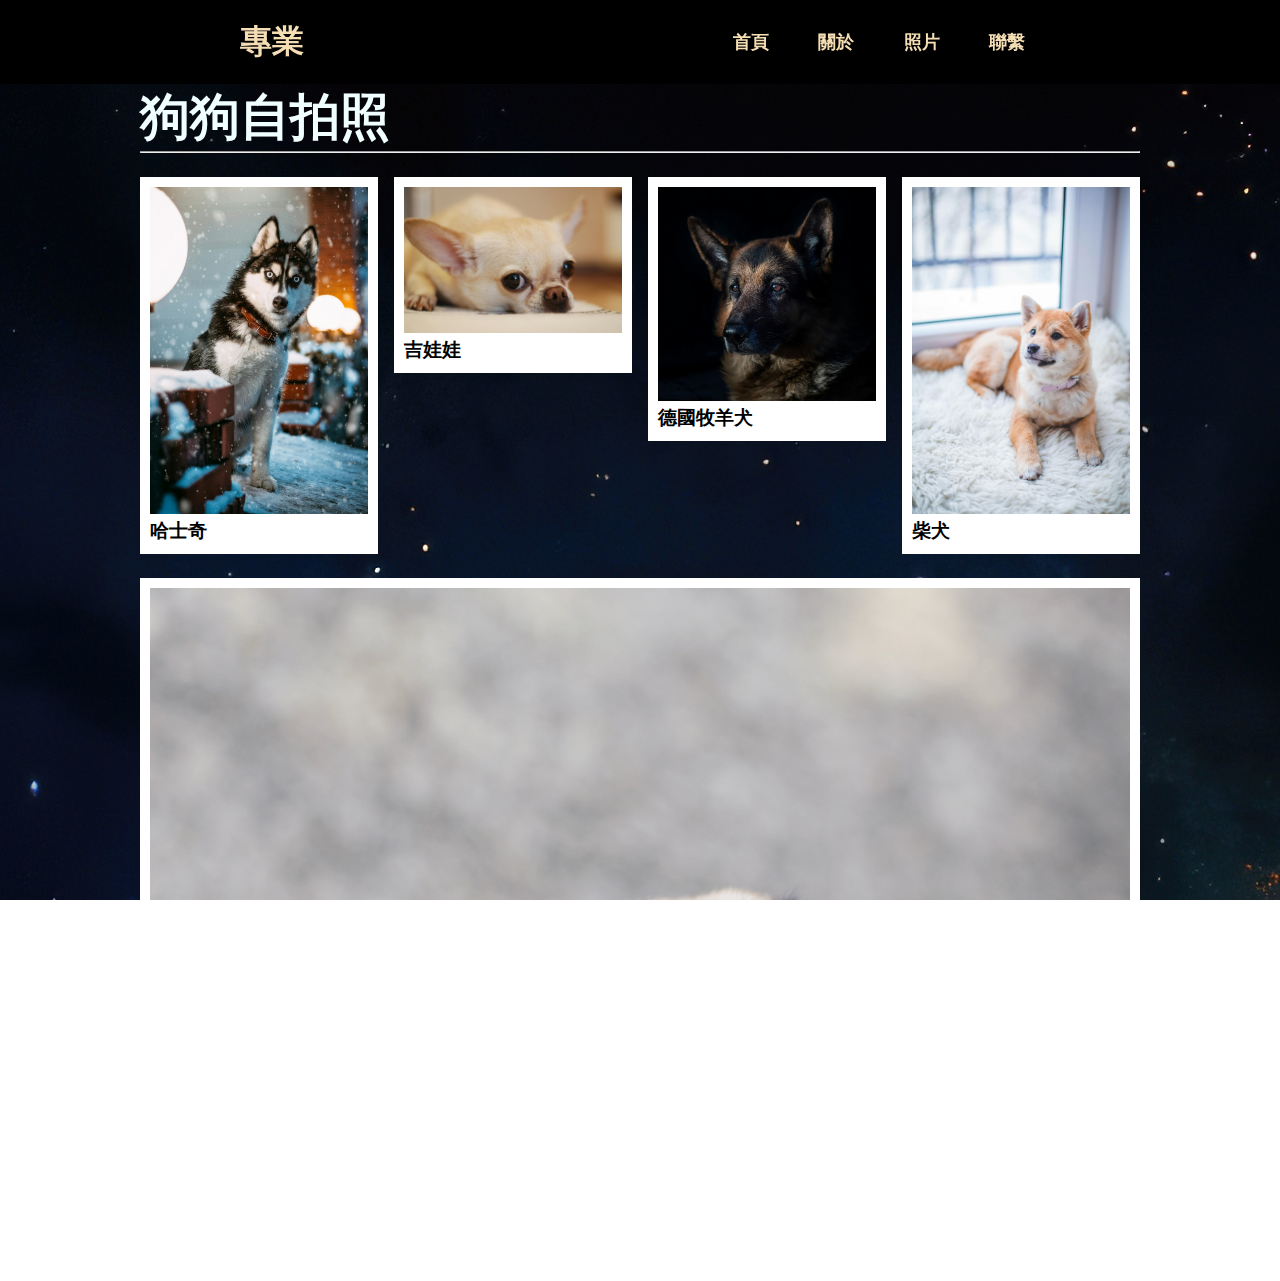
<file: tale.html>
<!DOCTYPE html>
<html lang="en">
<head>
    <meta charset="UTF-8">
    <meta name="viewport" content="width=device-width, initial-scale=1.0">
    <title>故事</title>
    <link rel="stylesheet" href="css/styles copy 2.css">
    <link rel="stylesheet" href="https://cdnjs.cloudflare.com/ajax/libs/font-awesome/6.4.0/css/all.min.css" integrity="sha512-iecdLmaskl7CVkqkXNQ/ZH/XLlvWZOJyj7Yy7tcenmpD1ypASozpmT/E0iPtmFIB46ZmdtAc9eNBvH0H/ZpiBw==" crossorigin="anonymous" referrerpolicy="no-referrer" />
    <link href="https://unpkg.com/aos@2.3.1/dist/aos.css" rel="stylesheet">
</head>
<body>
    

    <header>
      <div class="logo-container">
        <div class="logo" id="logo">專業</div>
    </div>
    <div class="floating-text" id="floating-text">保證專業</div>
        <nav class="navigation">  
            <a href="./index.html">首頁<span></span></a>
            <a href="./concerning.html">關於<span></span></a>
            <a href="./tale.html">照片<span></span></a>
            <a href="./cont.html">聯繫<span></span></a>
        </nav>
    </header>

    <div class="main">

      <h1>狗狗自拍照</h1>
      <hr>
      
    

      
    
      <div class="row">
        <div class="column">
          <div class="zoom-effect">
            <div class="content" data-aos="fade-right">
              <a href="./dog copy 2.html">
                <img src="img/哈士奇率版.jpg" alt="Mountains" style="width:100%">
              </a>
              
              <h3>哈士奇</h3>  
          </div>

          </div>
        </div>
        <div class="column">
          <div class="zoom-effect">
            <div class="content" data-aos="fade-down">
              <a href="./dog copy 3.html">
                <img src="img/吉哇哇.jpg" alt="" style="width:100%">
              </a>
              
              <h3>吉娃娃</h3>
  
            </div>
          </div>

        </div>
        <div class="column">
          <div class="zoom-effect">
            <div class="content" data-aos="fade-down">
              <a href="./dog.html">
                <img src="img/德國牧羊犬.jpg" alt="" style="width:100%">
              </a>
              <h3>德國牧羊犬</h3>
  
            </div>
          </div>
          
        </div>
        <div class="column">
          <div class="zoom-effect">
            <div class="content" data-aos="fade-left">
              <a href="./dog copy 4.html">
                <img src="img/財權.jpg" alt="" style="width:100%">
              </a>
              
              <h3>柴犬</h3>
  
            </div>
          </div>

        </div>
      </div>
      <div class="zoom-effect">
        <div class="content" data-aos="fade-up">
          <a href="./dog copy.html">
            <img src="img/dog2.jpg" alt="" style="width:100%" data-aos="">
          </a>
          
          <h3>巴哥犬</h3>
        </div>
      </div>

      
    </div>
      <script src="https://unpkg.com/aos@2.3.1/dist/aos.js"></script>
      <script>
        AOS.init();
      </script>
      <script src="script/cont.js"></script>
      <script src="script/dog.js"></script>
</body>
</html>
</file>
<file: css/cont.css>
* {
    margin: 0;
    padding: 0;
    box-sizing: border-box;
    font-family: 'Poppins', sans-serif;
}

header {
    position: fixed;
    top: 0;
    left: 0;
    width: 100%;
    padding: 20px 40px;
    background-color: black;
    display: flex;
    justify-content: space-around;
    align-items: center;
    z-index: 100;
    transition: all 0.3s ease;
}

header.scrolled {
    background: linear-gradient(to bottom, rgba(0, 0, 0, 0.9), rgba(0, 0, 0, 0.8));
}

.logo-container {
    position: relative;
    display: flex;
    justify-content: center;
    align-items: center;
}

.logo{
    font-size: 2em;
    font-weight: bold;
    color: wheat; /* 番茄紅色 */
    text-shadow: 3px 3px 5px rgba(0, 0, 0, 0.3);
    transition: all 0.3s ease;
    animation: bounce 2s infinite;
}

.floating-text {
    position: absolute;
    font-size: 2em;
    font-weight: 700;
    color: #ffcc00; /* 金色 */
    opacity: 0;
    pointer-events: none;
    animation: floatAnimation 5s infinite; /* 讓字眼不斷浮動 */
}

@keyframes bounce {
    0%, 20%, 50%, 80%, 100% {
        transform: translateY(0);
    }
    40% {
        transform: translateY(-20px); /* 控制跳動的高度 */
    }
    60% {
        transform: translateY(-10px);
    }
}

/* 讓文字飄動 */
@keyframes floatAnimation {
    0% {
        transform: translateX(0) translateY(0);
        opacity: 1;
    }
    50% {
        transform: translateX(200px) translateY(-200px);
        opacity: 1;
    }
    100% {
        transform: translateX(-200px) translateY(200px);
        opacity: 0;
    }
}

@keyframes logoBark {
    0%, 100% {
        transform: scale(1);
    }
    50% {
        transform: scale(1.2) rotate(5deg); /* 放大並旋轉 */
    }
}

.navigation a{
    font-size: 1.1em;
    color: wheat;
    font-weight: 600;
    text-decoration: none;
    margin-left: 15px;
    padding: 6px 15px ;
    transition: .5s;
}

.navigation a:hover{
    color: rgb(255, 123, 0);
}

.navigation a span {
    position: absolute;
    top: 0 ;
    left: 0;
    width: 100%;
    height: 100%;
    background: white;
    border-radius: 20%;
    z-index: -1;
    transform: scale(0);
    opacity: 0;
    transition: .5s;
}

.navigation a:hover span{
    transform: scale(1);
    opacity: 1;
}

body {
    background: #f2f2f2;
    display: flex;
}

h1 {
    font-family: Georgia, 'Times New Roman', Times, serif;
    font-size: 15vh;
    color: wheat;
    text-shadow: 3px 3px 6px rgba(0, 0, 0, 0.7); /* 增強陰影效果 */
    text-align: center;
    transform: scale(1,1.1) translate(-0%,10%); 
}

.parallax-1 {
    background: linear-gradient(rgba(0, 0, 0, 0.4), rgba(0, 0, 0, 0.4)), url('../img/Team.jpg') no-repeat;
    background-size: cover;
    background-position: center;
    background-attachment: fixed;
}

.parallax-2 {
    background: linear-gradient(rgba(0, 0, 0, 0.4), rgba(0, 0, 0, 0.4)),url('../img/帥哥.jpg') no-repeat;
    background-size: cover;
    background-position: center;
    background-attachment: fixed;
}

.parallax-3 {
    background: linear-gradient(rgba(0, 0, 0, 0.4), rgba(0, 0, 0, 0.4)),url('../img/專業團隊.jpg') no-repeat;
    background-size: cover;
    background-position: center;
    background-attachment: fixed;
}

.parallax-inner {
    padding: 10% 0;
}

h2 {
    font-size: 32px;
    color: #555;
    text-align: center;
    font-weight: 300;
    letter-spacing: 2px;
    margin: 20px 0 10px;
}

p {
    font-size: 16px;
    color: #555;
    text-align: justify;
    line-height: 30px;
    margin: 0 50px 40px;
}

p:nth-of-type(2),
p:nth-of-type(3) {
    margin: 40px 50px;
}

.team {
    width: 100%;
    display: flex;
    flex-direction: column;
    align-items: center; /* 垂直居中 */
    justify-content: center; /* 水平居中 */
    text-align: center;
    padding: 50px 20px;
    background-color: #f4f4f4;
    min-height: 100vh; /* 確保區域至少填滿視窗高度 */
}

h2 {
    font-size: 2em;
    margin-bottom: 30px;
    color: #333;
    font-weight: 700;
}

.team-grid {
    display: grid;
    grid-template-columns: repeat(3, minmax(350px, 1fr)); /* 自動調整列數 */
    gap: 30px;
    justify-items: center; /* 每個卡片水平居中 */
    max-width: 1200px; /* 設置最大寬度，避免內容過寬 */
    width: 100%;
 
}

/* 每個成員的卡片 */
.team-member {
    background-color: #fff;
    padding: 20px;
    border-radius: 10px;
    box-shadow: 0 4px 8px rgba(0, 0, 0, 0.1);
    text-align: center;
    width: 100%;
    display: flex;
    flex-direction: column;
    align-items: center; /* 圖片和文字垂直居中 */
}

/* 團隊照片 */
.team-photo {
    width: 150px;
    height: 150px;
    object-fit: cover;
    border-radius: 50%;
    margin-bottom: 15px;
    border: 4px solid #ddd;
}

/* 成員名稱 */
.member-name {
    font-size: 1.2em;
    font-weight: 600;
    color: #333;
    margin-bottom: 10px;
}

/* 成員職位 */
.member-position {
    font-size: 1em;
    color: #777;
    margin-bottom: 15px;
}

/* 成員描述 */
.member-description {
    font-size: 0.9em;
    color: #555;
    line-height: 1.5;
}

/* 滑鼠懸停效果 */
.team-member:hover {
    transform: scale(1.05);
    box-shadow: 0 8px 16px rgba(0, 0, 0, 0.2);
    transition: all 0.3s ease-in-out;
}

.team-member:hover .team-photo {
    border-color: #007bff; /* 當懸停時更改照片邊框顏色 */
}
</file>
<file: css/dog 2.css>
html{
    height: 100vh;
    overflow: hidden;
}

* {
    margin: 0;
    padding: 0;
    box-sizing: border-box;
    font-family: 'Lucida Sans', 'Lucida Sans Regular', 'Lucida Grande', 'Lucida Sans Unicode', Geneva, Verdana, sans-serif;
}

header {
  position: sticky;
  top: 0;
  left: 0;
  width: 100%;
  padding: 20px 40px;
  background-color: black;
  display: flex;
  justify-content: space-around;
  align-items: center;
  z-index: 1000;
  transition: all 0.3s ease;
}

header.scrolled {
  background: linear-gradient(to bottom, rgba(0, 0, 0, 0.9), rgba(0, 0, 0, 0.8));
}

.logo-container {
  position: relative;
  display: flex;
  justify-content: center;
  align-items: center;
}

.logo{
  font-size: 2em;
  font-weight: bold;
  color: wheat; /* 番茄紅色 */
  text-shadow: 3px 3px 5px rgba(0, 0, 0, 0.3);
  transition: all 0.3s ease;
  animation: bounce 2s infinite;
}

.logo:hover {
  animation: bounce 1s; /* 當滑鼠懸停時跳動得更快 */
}

.floating-text {
  position: absolute;
  font-size: 2em;
  font-weight: 700;
  color: #ffcc00; /* 金色 */
  opacity: 0;
  pointer-events: none;
  animation: floatAnimation 5s infinite; /* 讓字眼不斷浮動 */
}

.navigation a{
    font-size: 1.1em;
    color: wheat;
    font-weight: 600;
    text-decoration: none;
    margin-left: 15px;
    padding: 6px 15px ;
    transition: .5s;
}

.navigation a:hover{
    color: rgb(255, 123, 0);
}

.navigation a span {
    position: absolute;
    top: 0 ;
    left: 0;
    width: 100%;
    height: 100%;
    background: white;
    border-radius: 20%;
    z-index: -1;
    transform: scale(0);
    opacity: 0;
    transition: .5s;
}

.navigation a:hover span{
    transform: scale(1);
    opacity: 1;
}

body{
    width: 100%;
    height: 100vh;
    margin: 0;
    background: linear-gradient(rgb(20, 19, 19),rgb(194, 189, 189));
    perspective: 1px;
    overflow-x: hidden;
    overflow-y: scroll;
    background: url(../img/3d-rendering-dark-earth-space.jpg);
}

* {
    box-sizing: border-box;
  } 
  /* Center website */
  .main {
    width: 1000px;
    margin: auto;
  }
  
  h1 {
    font-size: 50px;
    word-break: break-all;
  }
  
  .row {
    margin: 8px -16px;
  }
  
  /* Add padding BETWEEN each column (if you want) */
  .row,
  .row > .column {
    padding: 8px;
  }
  
  /* Create four equal columns that floats next to each other */
  .column {
    float: left;
    width: 25%;
  }
  
  /* Clear floats after rows */
  .row:after {
    content: "";
    display: table;
    clear: both;
  }
  
  /* Content */
  .content {
    background-color: white;
    padding: 10px;
    
  }
  
  /* Responsive layout - makes a two column-layout instead of four columns */
  @media screen and (max-width: 900px) {
    .column {
      width: 50%;
    }
  }
  
  /* Responsive layout - makes the two columns stack on top of each other instead of next to each other */
  @media screen and (max-width: 600px) {
    .column {
      width: 100%;
    }
  }
  .zoom-effect {
    overflow: hidden;
    /* 隐藏溢出内容 */
}

.zoom-effect img {
    transition: transform 0.3s ease;
    /* 添加过渡效果 */
}

.zoom-effect:hover img {
    transform: scale(1.1);
    /* 滑过时放大1.1倍 */
}
.mg1 {
  width: 100%;
  max-width: 500px;
  height: 500px;
  border-radius: 270px;
  margin-bottom: 20px;
  border: 5px dotted wheat;
}

.mg2{
  width: 100%;
  max-width: 200px;
  height: auto;
  border-radius: 180px;
  border: 3px solid wheat;
  margin-bottom: 15px;
  margin-top: 15px;
}

.section1 {
  padding: 100px;
  display: flex;           
  align-items: center;     
  justify-content: flex-start;
  position: relative;

}

h1 {
  margin-left: 200px;        /* 標題與圖片之間的間距 */
  color: wheat;
  font-family: Georgia, 'Times New Roman', Times, serif;
  font-size: 15vh;
  color: wheat;
  text-shadow: 2px 2px 5px black, 5px 5px 70px rgba(255, 255, 255, 0.5);
}
.h2{
  color: azure;
}

.introduction-section {
  color: wheat;
  padding: 50px 20px;
  display: flex;
  justify-content: center;
  align-items: center;
  text-align: center;
}

.introduction-box {
  max-width: 1500px;
  background: rgba(255, 255, 255, 0.1);
  padding: 30px;
  border-radius: 10px;
  box-shadow: 0 5px 15px rgba(0, 0, 0, 0.3);
  transition: transform 0.3s ease;
}

.introduction-box h2 {
  font-size: 2.5em;
  margin-bottom: 15px;
  color: #ffcc00; /* 金色 */
  text-shadow: 2px 2px 5px rgba(0, 0, 0, 0.7);
}

.introduction-box p {
  font-size: 1.2em;
  line-height: 1.6;
  color: wheat;
}

.introduction-box:hover {
  transform: scale(1.05);
  transition: transform 0.3s ease;
}
.abc{
    max-width: 1600px;
    margin: auto;
    
}
.video-container {
  position: relative;
  width: 100%;
  max-width: 800px; /* 限制影片最大寬度 */
  margin: auto;
  overflow: hidden;
  padding-top: 56.25%; /* 16:9 比例 */
}

.video-container iframe {
  position: absolute;
  top: 0;
  left: 0;
  width: 100%;
  height: 100%;
  border: none;
}
</file>
<file: css/dog 3.css>
html{
    height: 100vh;
    overflow: hidden;
}

* {
    margin: 0;
    padding: 0;
    box-sizing: border-box;
    font-family: 'Lucida Sans', 'Lucida Sans Regular', 'Lucida Grande', 'Lucida Sans Unicode', Geneva, Verdana, sans-serif;
}

header {
  position: sticky;
  top: 0;
  left: 0;
  width: 100%;
  padding: 20px 40px;
  background-color: black;
  display: flex;
  justify-content: space-around;
  align-items: center;
  z-index: 1000;
  transition: all 0.3s ease;
}

header.scrolled {
  background: linear-gradient(to bottom, rgba(0, 0, 0, 0.9), rgba(0, 0, 0, 0.8));
}

.logo-container {
  position: relative;
  display: flex;
  justify-content: center;
  align-items: center;
}

.logo{
  font-size: 2em;
  font-weight: bold;
  color: wheat; /* 番茄紅色 */
  text-shadow: 3px 3px 5px rgba(0, 0, 0, 0.3);
  transition: all 0.3s ease;
  animation: bounce 2s infinite;
}

.logo:hover {
  animation: bounce 1s; /* 當滑鼠懸停時跳動得更快 */
}

.floating-text {
  position: absolute;
  font-size: 2em;
  font-weight: 700;
  color: #ffcc00; /* 金色 */
  opacity: 0;
  pointer-events: none;
  animation: floatAnimation 5s infinite; /* 讓字眼不斷浮動 */
}

.navigation a{
    font-size: 1.1em;
    color: wheat;
    font-weight: 600;
    text-decoration: none;
    margin-left: 15px;
    padding: 6px 15px ;
    transition: .5s;
}

.navigation a:hover{
    color: rgb(255, 123, 0);
}

.navigation a span {
    position: absolute;
    top: 0 ;
    left: 0;
    width: 100%;
    height: 100%;
    background: white;
    border-radius: 20%;
    z-index: -1;
    transform: scale(0);
    opacity: 0;
    transition: .5s;
}

.navigation a:hover span{
    transform: scale(1);
    opacity: 1;
}

body{
    width: 100%;
    height: 100vh;
    margin: 0;
    background: linear-gradient(rgb(20, 19, 19),rgb(194, 189, 189));
    perspective: 1px;
    overflow-x: hidden;
    overflow-y: scroll;
    background: url(../img/3d-rendering-dark-earth-space.jpg);
}

* {
    box-sizing: border-box;
  } 
  /* Center website */
  .main {
    width: 1000px;
    margin: auto;
  }
  
  h1 {
    font-size: 50px;
    word-break: break-all;
  }
  
  .row {
    margin: 8px -16px;
  }
  
  /* Add padding BETWEEN each column (if you want) */
  .row,
  .row > .column {
    padding: 8px;
  }
  
  /* Create four equal columns that floats next to each other */
  .column {
    float: left;
    width: 25%;
  }
  
  /* Clear floats after rows */
  .row:after {
    content: "";
    display: table;
    clear: both;
  }
  
  /* Content */
  .content {
    background-color: white;
    padding: 10px;
    
  }
  
  /* Responsive layout - makes a two column-layout instead of four columns */
  @media screen and (max-width: 900px) {
    .column {
      width: 50%;
    }
  }
  
  /* Responsive layout - makes the two columns stack on top of each other instead of next to each other */
  @media screen and (max-width: 600px) {
    .column {
      width: 100%;
    }
  }
  .zoom-effect {
    overflow: hidden;
    /* 隐藏溢出内容 */
}

.zoom-effect img {
    transition: transform 0.3s ease;
    /* 添加过渡效果 */
}

.zoom-effect:hover img {
    transform: scale(1.1);
    /* 滑过时放大1.1倍 */
}
.mg1 {
  width: 100%;
  max-width: 500px;
  height: 500px;
  border-radius: 270px;
  margin-bottom: 20px;
  border: 5px dotted wheat;
}

.mg2{
  width: 100%;
  max-width: 200px;
  height: auto;
  border-radius: 180px;
  border: 3px solid wheat;
  margin-bottom: 15px;
  margin-top: 15px;
}

.section1 {
  padding: 100px;
  display: flex;           
  align-items: center;     
  justify-content: flex-start;
  position: relative;
}

h1 {
  margin-left: 200px;        /* 標題與圖片之間的間距 */
  color: wheat;
  font-family: Georgia, 'Times New Roman', Times, serif;
  font-size: 15vh;
  color: wheat;
  text-shadow: 2px 2px 5px black, 5px 5px 70px rgba(255, 255, 255, 0.5);
}
.h2{
  color: azure;
}

.introduction-section {
  color: wheat;
  padding: 50px 20px;
  display: flex;
  justify-content: center;
  align-items: center;
  text-align: center;
}

.introduction-box {
  max-width: 1500px;
  background: rgba(255, 255, 255, 0.1);
  padding: 30px;
  border-radius: 10px;
  box-shadow: 0 5px 15px rgba(0, 0, 0, 0.3);
  transition: transform 0.3s ease;
}

.introduction-box h2 {
  font-size: 2.5em;
  margin-bottom: 15px;
  color: #ffcc00; /* 金色 */
  text-shadow: 2px 2px 5px rgba(0, 0, 0, 0.7);
}

.introduction-box p {
  font-size: 1.2em;
  line-height: 1.6;
  color: wheat;
}

.introduction-box:hover {
  transform: scale(1.05);
  transition: transform 0.3s ease;
}
.abc{
    max-width: 1600px;
    margin: auto;
    
}
.video-container {
  position: relative;
  width: 100%;
  max-width: 800px; /* 限制影片最大寬度 */
  margin: auto;
  overflow: hidden;
  padding-top: 56.25%; /* 16:9 比例 */
}

.video-container iframe {
  position: absolute;
  top: 0;
  left: 0;
  width: 100%;
  height: 100%;
  border: none;
}
</file>
<file: css/dog 4.css>
html{
    height: 100vh;
    overflow: hidden;
}

* {
    margin: 0;
    padding: 0;
    box-sizing: border-box;
    font-family: 'Lucida Sans', 'Lucida Sans Regular', 'Lucida Grande', 'Lucida Sans Unicode', Geneva, Verdana, sans-serif;
}

header {
  position: sticky;
  top: 0;
  left: 0;
  width: 100%;
  padding: 20px 40px;
  background-color: black;
  display: flex;
  justify-content: space-around;
  align-items: center;
  z-index: 1000;
  transition: all 0.3s ease;
}

header.scrolled {
  background: linear-gradient(to bottom, rgba(0, 0, 0, 0.9), rgba(0, 0, 0, 0.8));
}

.logo-container {
  position: relative;
  display: flex;
  justify-content: center;
  align-items: center;
}

.logo{
  font-size: 2em;
  font-weight: bold;
  color: wheat; /* 番茄紅色 */
  text-shadow: 3px 3px 5px rgba(0, 0, 0, 0.3);
  transition: all 0.3s ease;
  animation: bounce 2s infinite;
}

.logo:hover {
  animation: bounce 1s; /* 當滑鼠懸停時跳動得更快 */
}

.floating-text {
  position: absolute;
  font-size: 2em;
  font-weight: 700;
  color: #ffcc00; /* 金色 */
  opacity: 0;
  pointer-events: none;
  animation: floatAnimation 5s infinite; /* 讓字眼不斷浮動 */
}

.navigation a{
    font-size: 1.1em;
    color: wheat;
    font-weight: 600;
    text-decoration: none;
    margin-left: 15px;
    padding: 6px 15px ;
    transition: .5s;
}

.navigation a:hover{
    color: rgb(255, 123, 0);
}

.navigation a span {
    position: absolute;
    top: 0 ;
    left: 0;
    width: 100%;
    height: 100%;
    background: white;
    border-radius: 20%;
    z-index: -1;
    transform: scale(0);
    opacity: 0;
    transition: .5s;
}

.navigation a:hover span{
    transform: scale(1);
    opacity: 1;
}

body{
    width: 100%;
    height: 100vh;
    margin: 0;
    background: linear-gradient(rgb(20, 19, 19),rgb(194, 189, 189));
    perspective: 1px;
    overflow-x: hidden;
    overflow-y: scroll;
    background: url(../img/3d-rendering-dark-earth-space.jpg);
}

* {
    box-sizing: border-box;
  } 
  /* Center website */
  .main {
    width: 1000px;
    margin: auto;
  }
  
  h1 {
    font-size: 50px;
    word-break: break-all;
  }
  
  .row {
    margin: 8px -16px;
  }
  
  /* Add padding BETWEEN each column (if you want) */
  .row,
  .row > .column {
    padding: 8px;
  }
  
  /* Create four equal columns that floats next to each other */
  .column {
    float: left;
    width: 25%;
  }
  
  /* Clear floats after rows */
  .row:after {
    content: "";
    display: table;
    clear: both;
  }
  
  /* Content */
  .content {
    background-color: white;
    padding: 10px;
    
  }
  
  /* Responsive layout - makes a two column-layout instead of four columns */
  @media screen and (max-width: 900px) {
    .column {
      width: 50%;
    }
  }
  
  /* Responsive layout - makes the two columns stack on top of each other instead of next to each other */
  @media screen and (max-width: 600px) {
    .column {
      width: 100%;
    }
  }
  .zoom-effect {
    overflow: hidden;
    /* 隐藏溢出内容 */
}

.zoom-effect img {
    transition: transform 0.3s ease;
    /* 添加过渡效果 */
}

.zoom-effect:hover img {
    transform: scale(1.1);
    /* 滑过时放大1.1倍 */
}
.mg1 {
  width: 100%;
  max-width: 500px;
  height: 500px;
  border-radius: 270px;
  margin-bottom: 20px;
  border: 5px dotted wheat;
}

.mg2{
  width: 100%;
  max-width: 200px;
  height: auto;
  border-radius: 180px;
  border: 3px solid wheat;
  margin-bottom: 15px;
  margin-top: 15px;
}

.section1 {
  padding: 100px;
  display: flex;           
  align-items: center;     
  justify-content: flex-start;
  position: relative;
}

h1 {
  margin-left: 200px;        /* 標題與圖片之間的間距 */
  color: wheat;
  font-family: Georgia, 'Times New Roman', Times, serif;
  font-size: 15vh;
  color: wheat;
  text-shadow: 2px 2px 5px black, 5px 5px 70px rgba(255, 255, 255, 0.5);
}
.h2{
  color: azure;
}

.introduction-section {
  color: wheat;
  padding: 50px 20px;
  display: flex;
  justify-content: center;
  align-items: center;
  text-align: center;
}

.introduction-box {
  max-width: 1500px;
  background: rgba(255, 255, 255, 0.1);
  padding: 30px;
  border-radius: 10px;
  box-shadow: 0 5px 15px rgba(0, 0, 0, 0.3);
  transition: transform 0.3s ease;
}

.introduction-box h2 {
  font-size: 2.5em;
  margin-bottom: 15px;
  color: #ffcc00; /* 金色 */
  text-shadow: 2px 2px 5px rgba(0, 0, 0, 0.7);
}

.introduction-box p {
  font-size: 1.2em;
  line-height: 1.6;
  color: wheat;
}

.introduction-box:hover {
  transform: scale(1.05);
  transition: transform 0.3s ease;
}
.abc{
    max-width: 1600px;
    margin: auto;
    
}
.video-container {
  position: relative;
  width: 100%;
  max-width: 800px; /* 限制影片最大寬度 */
  margin: auto;
  overflow: hidden;
  padding-top: 56.25%; /* 16:9 比例 */
}

.video-container iframe {
  position: absolute;
  top: 0;
  left: 0;
  width: 100%;
  height: 100%;
  border: none;
}
</file>
<file: css/dog.css>
html{
    height: 100vh;
    overflow: hidden;
}

* {
    margin: 0;
    padding: 0;
    box-sizing: border-box;
    font-family: 'Lucida Sans', 'Lucida Sans Regular', 'Lucida Grande', 'Lucida Sans Unicode', Geneva, Verdana, sans-serif;
}

header {
  position: sticky;
  top: 0;
  left: 0;
  width: 100%;
  padding: 20px 40px;
  background-color: black;
  display: flex;
  justify-content: space-around;
  align-items: center;
  z-index: 1000;
  transition: all 0.3s ease;
}

header.scrolled {
  background: linear-gradient(to bottom, rgba(0, 0, 0, 0.9), rgba(0, 0, 0, 0.8));
}

.logo-container {
  position: relative;
  display: flex;
  justify-content: center;
  align-items: center;
}

.logo{
  font-size: 2em;
  font-weight: bold;
  color: wheat; /* 番茄紅色 */
  text-shadow: 3px 3px 5px rgba(0, 0, 0, 0.3);
  transition: all 0.3s ease;
  animation: bounce 2s infinite;
}

.logo:hover {
  animation: bounce 1s; /* 當滑鼠懸停時跳動得更快 */
}

.floating-text {
  position: absolute;
  font-size: 2em;
  font-weight: 700;
  color: #ffcc00; /* 金色 */
  opacity: 0;
  pointer-events: none;
  animation: floatAnimation 5s infinite; /* 讓字眼不斷浮動 */
}

.navigation a{
    font-size: 1.1em;
    color: wheat;
    font-weight: 600;
    text-decoration: none;
    margin-left: 15px;
    padding: 6px 15px ;
    transition: .5s;
}

.navigation a:hover{
    color: rgb(255, 123, 0);
}

.navigation a span {
    position: absolute;
    top: 0 ;
    left: 0;
    width: 100%;
    height: 100%;
    background: white;
    border-radius: 20%;
    z-index: -1;
    transform: scale(0);
    opacity: 0;
    transition: .5s;
}

.navigation a:hover span{
    transform: scale(1);
    opacity: 1;
}

body{
    width: 100%;
    height: 100vh;
    margin: 0;
    background: linear-gradient(rgb(20, 19, 19),rgb(194, 189, 189));
    perspective: 1px;
    overflow-x: hidden;
    overflow-y: scroll;
    background: url(../img/3d-rendering-dark-earth-space.jpg);
}

* {
    box-sizing: border-box;
  } 
  /* Center website */
  .main {
    width: 1000px;
    margin: auto;
  }
  
  h1 {
    font-size: 50px;
    word-break: break-all;
  }
  
  .row {
    margin: 8px -16px;
  }
  
  /* Add padding BETWEEN each column (if you want) */
  .row,
  .row > .column {
    padding: 8px;
  }
  
  /* Create four equal columns that floats next to each other */
  .column {
    float: left;
    width: 25%;
  }
  
  /* Clear floats after rows */
  .row:after {
    content: "";
    display: table;
    clear: both;
  }
  
  /* Content */
  .content {
    background-color: white;
    padding: 10px;
    
  }
  
  /* Responsive layout - makes a two column-layout instead of four columns */
  @media screen and (max-width: 900px) {
    .column {
      width: 50%;
    }
  }
  
  /* Responsive layout - makes the two columns stack on top of each other instead of next to each other */
  @media screen and (max-width: 600px) {
    .column {
      width: 100%;
    }
  }
  .zoom-effect {
    overflow: hidden;
    /* 隐藏溢出内容 */
}

.zoom-effect img {
    transition: transform 0.3s ease;
    /* 添加过渡效果 */
}

.zoom-effect:hover img {
    transform: scale(1.1);
    /* 滑过时放大1.1倍 */
}
.mg1 {
  width: 100%;
  max-width: 500px;
  height: 500px;
  border-radius: 270px;
  margin-bottom: 20px;
  border: 5px dotted wheat;
}

.mg2{
  width: 100%;
  max-width: 200px;
  height: auto;
  border-radius: 180px;
  border: 3px solid wheat;
  margin-bottom: 15px;
  margin-top: 15px;
}

.section1 {
  padding: 100px;
  display: flex;           
  align-items: center;     
  justify-content: flex-start;
  position: relative;
}

h1 {
  margin-left: 200px;        /* 標題與圖片之間的間距 */
  color: wheat;
  font-family: Georgia, 'Times New Roman', Times, serif;
  font-size: 15vh;
  color: wheat;
  text-shadow: 2px 2px 5px black, 5px 5px 70px rgba(255, 255, 255, 0.5);
}
.h2{
  color: azure;
}

.introduction-section {
  color: wheat;
  padding: 50px 20px;
  display: flex;
  justify-content: center;
  align-items: center;
  text-align: center;
}

.introduction-box {
  max-width: 1500px;
  background: rgba(255, 255, 255, 0.1);
  padding: 30px;
  border-radius: 10px;
  box-shadow: 0 5px 15px rgba(0, 0, 0, 0.3);
  transition: transform 0.3s ease;
}

.introduction-box h2 {
  font-size: 2.5em;
  margin-bottom: 15px;
  color: #ffcc00; /* 金色 */
  text-shadow: 2px 2px 5px rgba(0, 0, 0, 0.7);
}

.introduction-box p {
  font-size: 1.2em;
  line-height: 1.6;
  color: wheat;
}

.introduction-box:hover {
  transform: scale(1.05);
  transition: transform 0.3s ease;
}
.abc{
    max-width: 1600px;
    margin: auto;
    
}
.video-container {
  position: relative;
  width: 100%;
  max-width: 800px; /* 限制影片最大寬度 */
  margin: auto;
  overflow: hidden;
  padding-top: 56.25%; /* 16:9 比例 */
}

.video-container iframe {
  position: absolute;
  top: 0;
  left: 0;
  width: 100%;
  height: 100%;
  border: none;
}
</file>
<file: css/styles copy 3.css>
html{
    height: 100vh;
    overflow: hidden;
}

* {
    margin: 0;
    padding: 0;
    box-sizing: border-box;
    font-family: 'Lucida Sans', 'Lucida Sans Regular', 'Lucida Grande', 'Lucida Sans Unicode', Geneva, Verdana, sans-serif;
}

header {
  position: sticky;
  top: 0;
  left: 0;
  width: 100%;
  padding: 20px 40px;
  background-color: black;
  display: flex;
  justify-content: space-around;
  align-items: center;
  z-index: 1000;
  transition: all 0.3s ease;
}

header.scrolled {
  background: linear-gradient(to bottom, rgba(0, 0, 0, 0.9), rgba(0, 0, 0, 0.8));
}

.logo-container {
  position: relative;
  display: flex;
  justify-content: center;
  align-items: center;
}

.logo{
  font-size: 2em;
  font-weight: bold;
  color: wheat; /* 番茄紅色 */
  text-shadow: 3px 3px 5px rgba(0, 0, 0, 0.3);
  transition: all 0.3s ease;
  animation: bounce 2s infinite;
}

.logo:hover {
  animation: bounce 1s; /* 當滑鼠懸停時跳動得更快 */
}

.floating-text {
  position: absolute;
  font-size: 2em;
  font-weight: 700;
  color: #ffcc00; /* 金色 */
  opacity: 0;
  pointer-events: none;
  animation: floatAnimation 5s infinite; /* 讓字眼不斷浮動 */
}

.navigation a{
    font-size: 1.1em;
    color: wheat;
    font-weight: 600;
    text-decoration: none;
    margin-left: 15px;
    padding: 6px 15px ;
    transition: .5s;
}

.navigation a:hover{
    color: rgb(255, 123, 0);
}

.navigation a span {
    position: absolute;
    top: 0 ;
    left: 0;
    width: 100%;
    height: 100%;
    background: white;
    border-radius: 20%;
    z-index: -1;
    transform: scale(0);
    opacity: 0;
    transition: .5s;
}

.navigation a:hover span{
    transform: scale(1);
    opacity: 1;
}

body{
    width: 100%;
    height: 100vh;
    margin: 0;
    background: linear-gradient(rgb(20, 19, 19),rgb(194, 189, 189));
    perspective: 1px;
    overflow-x: hidden;
    overflow-y: scroll;
    background: url(../img/3d-rendering-dark-earth-space.jpg);
}

* {
    box-sizing: border-box;
  } 
  /* Center website */
  .main {
    width: 1000px;
    margin: auto;
  }
  
  h1 {
    font-size: 50px;
    word-break: break-all;
  }
  
  .row {
    margin: 8px -16px;
  }
  
  /* Add padding BETWEEN each column (if you want) */
  .row,
  .row > .column {
    padding: 8px;
  }
  
  /* Create four equal columns that floats next to each other */
  .column {
    float: left;
    width: 25%;
  }
  
  /* Clear floats after rows */
  .row:after {
    content: "";
    display: table;
    clear: both;
  }
  
  /* Content */
  .content {
    background-color: white;
    padding: 10px;
    
  }
  
  /* Responsive layout - makes a two column-layout instead of four columns */
  @media screen and (max-width: 900px) {
    .column {
      width: 50%;
    }
  }
  
  /* Responsive layout - makes the two columns stack on top of each other instead of next to each other */
  @media screen and (max-width: 600px) {
    .column {
      width: 100%;
    }
  }
  .zoom-effect {
    overflow: hidden;
    /* 隐藏溢出内容 */
}

.zoom-effect img {
    transition: transform 0.3s ease;
    /* 添加过渡效果 */
}

.zoom-effect:hover img {
    transform: scale(1.1);
    /* 滑过时放大1.1倍 */
}
.mg1 {
  width: 100%;
  max-width: 500px;
  height: auto;
  border-radius: 270px;
  margin-bottom: 20px;
  border: 5px dotted wheat;
}

.mg2{
  width: 100%;
  max-width: 200px;
  height: auto;
  border-radius: 180px;
  border: 3px solid wheat;
  margin-bottom: 15px;
  margin-top: 15px;
}

.section1 {
  padding: 100px;
  display: flex;           
  align-items: center;     
  justify-content: flex-start;
  position: relative;
}

h1 {
  margin-left: 200px;        /* 標題與圖片之間的間距 */
  color: wheat;
  font-family: Georgia, 'Times New Roman', Times, serif;
  font-size: 15vh;
  color: wheat;
  text-shadow: 2px 2px 5px black, 5px 5px 70px rgba(255, 255, 255, 0.5);
}
.h2{
  color: azure;
}

.introduction-section {
  color: wheat;
  padding: 50px 20px;
  display: flex;
  justify-content: center;
  align-items: center;
  text-align: center;
}

.introduction-box {
  max-width: 1500px;
  background: rgba(255, 255, 255, 0.1);
  padding: 30px;
  border-radius: 10px;
  box-shadow: 0 5px 15px rgba(0, 0, 0, 0.3);
}

.introduction-box h2 {
  font-size: 2.5em;
  margin-bottom: 15px;
  color: #ffcc00; /* 金色 */
  text-shadow: 2px 2px 5px rgba(0, 0, 0, 0.7);
}

.introduction-box p {
  font-size: 1.2em;
  line-height: 1.6;
  color: wheat;
}

.introduction-box:hover {
  transform: scale(1.05);
  transition: transform 0.3s ease;
}
.abc{
    max-width: 1600px;
    margin: auto;
    
}
.video-container {
  position: relative;
  width: 100%;
  max-width: 800px; /* 限制影片最大寬度 */
  margin: auto;
  overflow: hidden;
  padding-top: 56.25%; /* 16:9 比例 */
}

.video-container iframe {
  position: absolute;
  top: 0;
  left: 0;
  width: 100%;
  height: 100%;
  border: none;
}
</file>
<file: css/styles copy 2.css>
html{
    height: 100vh;
    overflow: hidden;
}

* {
    margin: 0;
    padding: 0;
    box-sizing: border-box;
    font-family: 'Lucida Sans', 'Lucida Sans Regular', 'Lucida Grande', 'Lucida Sans Unicode', Geneva, Verdana, sans-serif;
}

header {
  position: sticky;
  top: 0;
  left: 0;
  width: 100%;
  padding: 20px 40px;
  background-color: black;
  display: flex;
  justify-content: space-around;
  align-items: center;
  z-index: 1000;
  transition: all 0.3s ease;
}

header.scrolled {
  background: linear-gradient(to bottom, rgba(0, 0, 0, 0.9), rgba(0, 0, 0, 0.8));
}

.logo-container {
  position: relative;
  display: flex;
  justify-content: center;
  align-items: center;
}

.logo{
  font-size: 2em;
  font-weight: bold;
  color: wheat; /* 番茄紅色 */
  text-shadow: 3px 3px 5px rgba(0, 0, 0, 0.3);
  transition: all 0.3s ease;
  animation: bounce 2s infinite;
}

.logo:hover {
  animation: bounce 1s; /* 當滑鼠懸停時跳動得更快 */
}

.floating-text {
  position: absolute;
  font-size: 2em;
  font-weight: 700;
  color: #ffcc00; /* 金色 */
  opacity: 0;
  pointer-events: none;
  animation: floatAnimation 5s infinite; /* 讓字眼不斷浮動 */
}

@keyframes bounce {
  0%, 20%, 50%, 80%, 100% {
      transform: translateY(0);
  }
  40% {
      transform: translateY(-20px); /* 控制跳動的高度 */
  }
  60% {
      transform: translateY(-10px);
  }
}

/* 讓文字飄動 */
@keyframes floatAnimation {
  0% {
      transform: translateX(0) translateY(0);
      opacity: 1;
  }
  50% {
      transform: translateX(200px) translateY(-200px);
      opacity: 1;
  }
  100% {
      transform: translateX(-200px) translateY(200px);
      opacity: 0;
  }
}

@keyframes logoBark {
  0%, 100% {
      transform: scale(1);
  }
  50% {
      transform: scale(1.2) rotate(5deg); /* 放大並旋轉 */
  }
}

.navigation a{
    font-size: 1.1em;
    color: wheat;
    font-weight: 600;
    text-decoration: none;
    margin-left: 15px;
    padding: 6px 15px ;
    transition: .5s;
}

.navigation a:hover{
    color: rgb(255, 123, 0);
}

.navigation a span {
    position: absolute;
    top: 0 ;
    left: 0;
    width: 100%;
    height: 100%;
    background: white;
    border-radius: 20%;
    z-index: -1;
    transform: scale(0);
    opacity: 0;
    transition: .5s;
}

.navigation a:hover span{
    transform: scale(1);
    opacity: 1;
}

body{
    width: 100%;
    height: 100vh;
    margin: 0;
    background: linear-gradient(rgb(20, 19, 19),rgb(194, 189, 189));
    perspective: 1px;
    overflow-x: hidden;
    overflow-y: scroll;
    background: url(../img/3d-rendering-dark-earth-space.jpg);
}

* {
    box-sizing: border-box;
  } 
  /* Center website */
  .main {
    width: 1000px;
    margin: auto;
  }
  
  h1 {
    font-size: 50px;
    word-break: break-all;
    color: azure;
  }
  
  .row {
    margin: 8px -16px;
  }
  
  /* Add padding BETWEEN each column (if you want) */
  .row,
  .row > .column {
    padding: 8px;
  }
  
  /* Create four equal columns that floats next to each other */
  .column {
    float: left;
    width: 25%;
  }
  
  /* Clear floats after rows */
  .row:after {
    content: "";
    display: table;
    clear: both;
  }
  
  /* Content */
  .content {
    background-color: white;
    padding: 10px;

  }
  
  /* Responsive layout - makes a two column-layout instead of four columns */
  @media screen and (max-width: 900px) {
    .column {
      width: 50%;
    }
  }
  
  /* Responsive layout - makes the two columns stack on top of each other instead of next to each other */
  @media screen and (max-width: 600px) {
    .column {
      width: 100%;
    }
  }
  .zoom-effect {
    overflow: hidden;
    /* 隐藏溢出内容 */
}

.zoom-effect  {
    transition: transform 0.3s ease;
    /* 添加过渡效果 */
}

.zoom-effect:hover {
    transform: scale(1.1);
    /* 滑过时放大1.1倍 */
}
</file>
